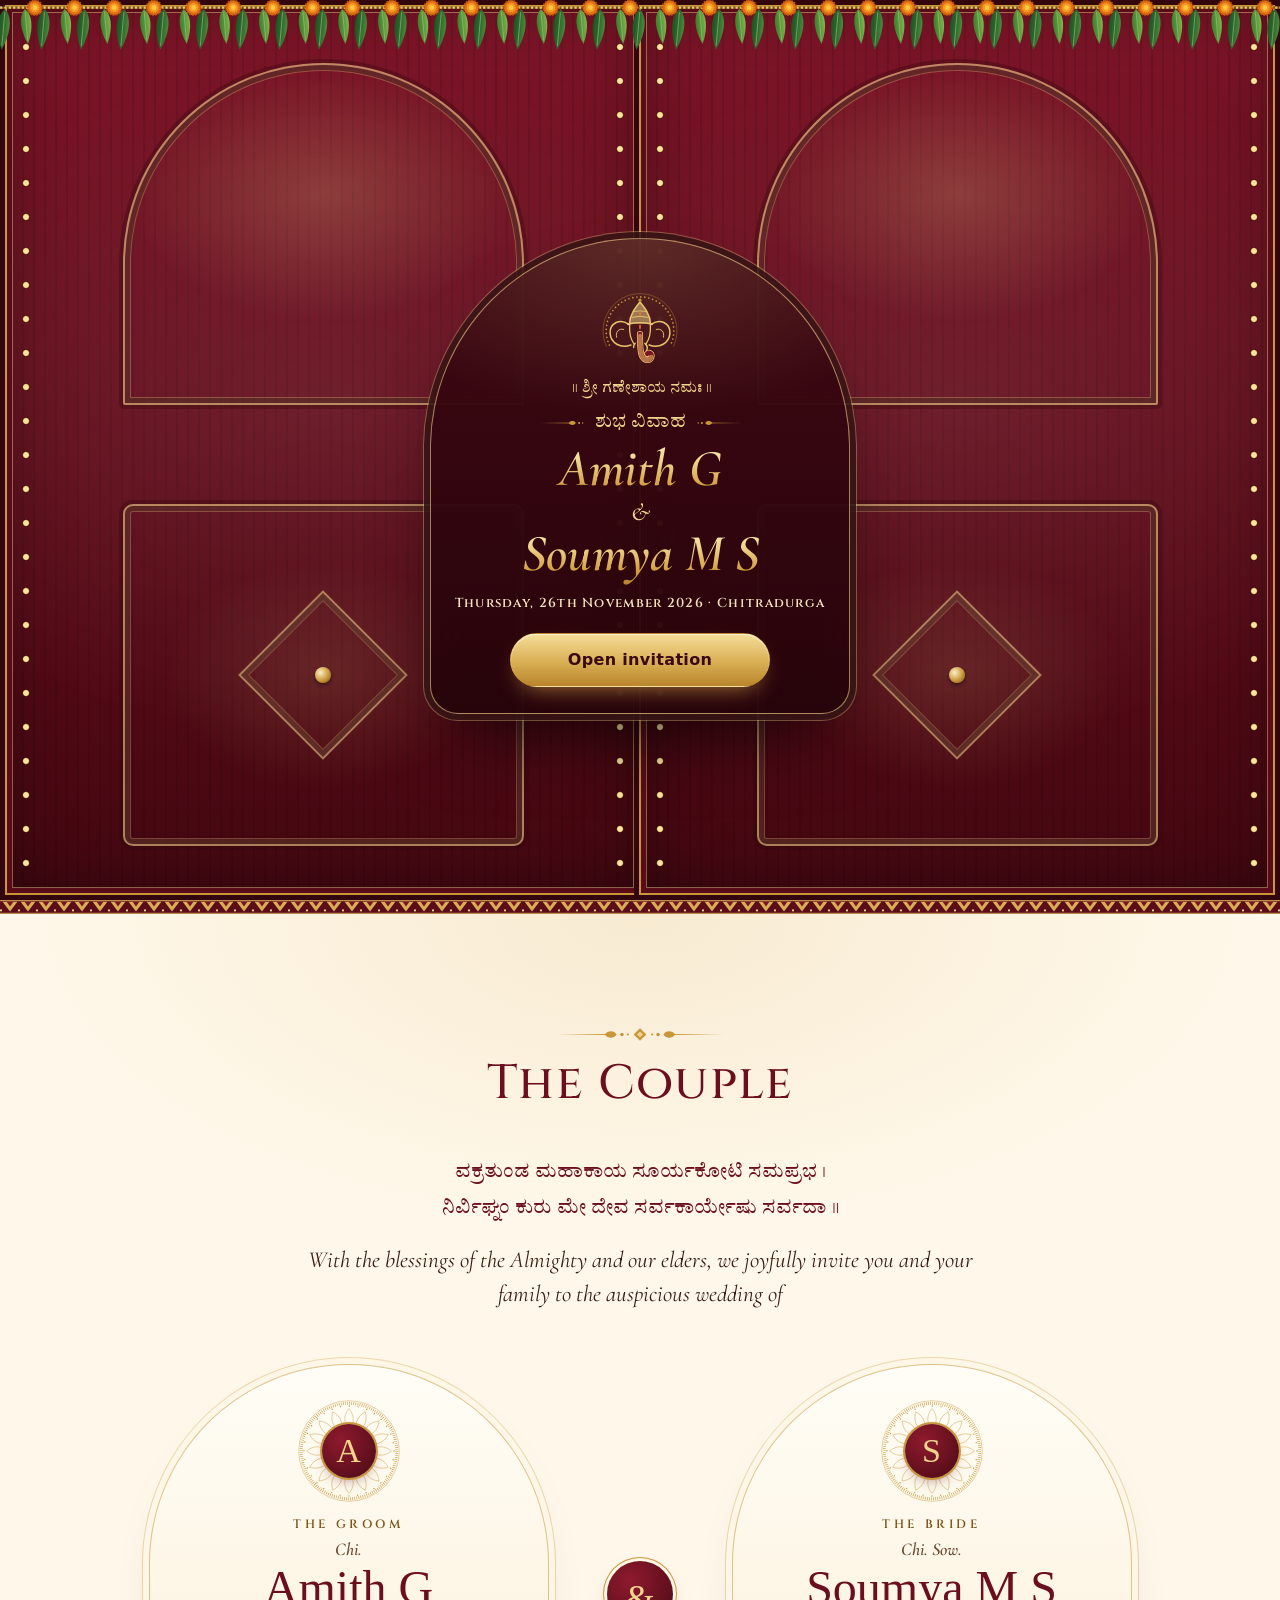
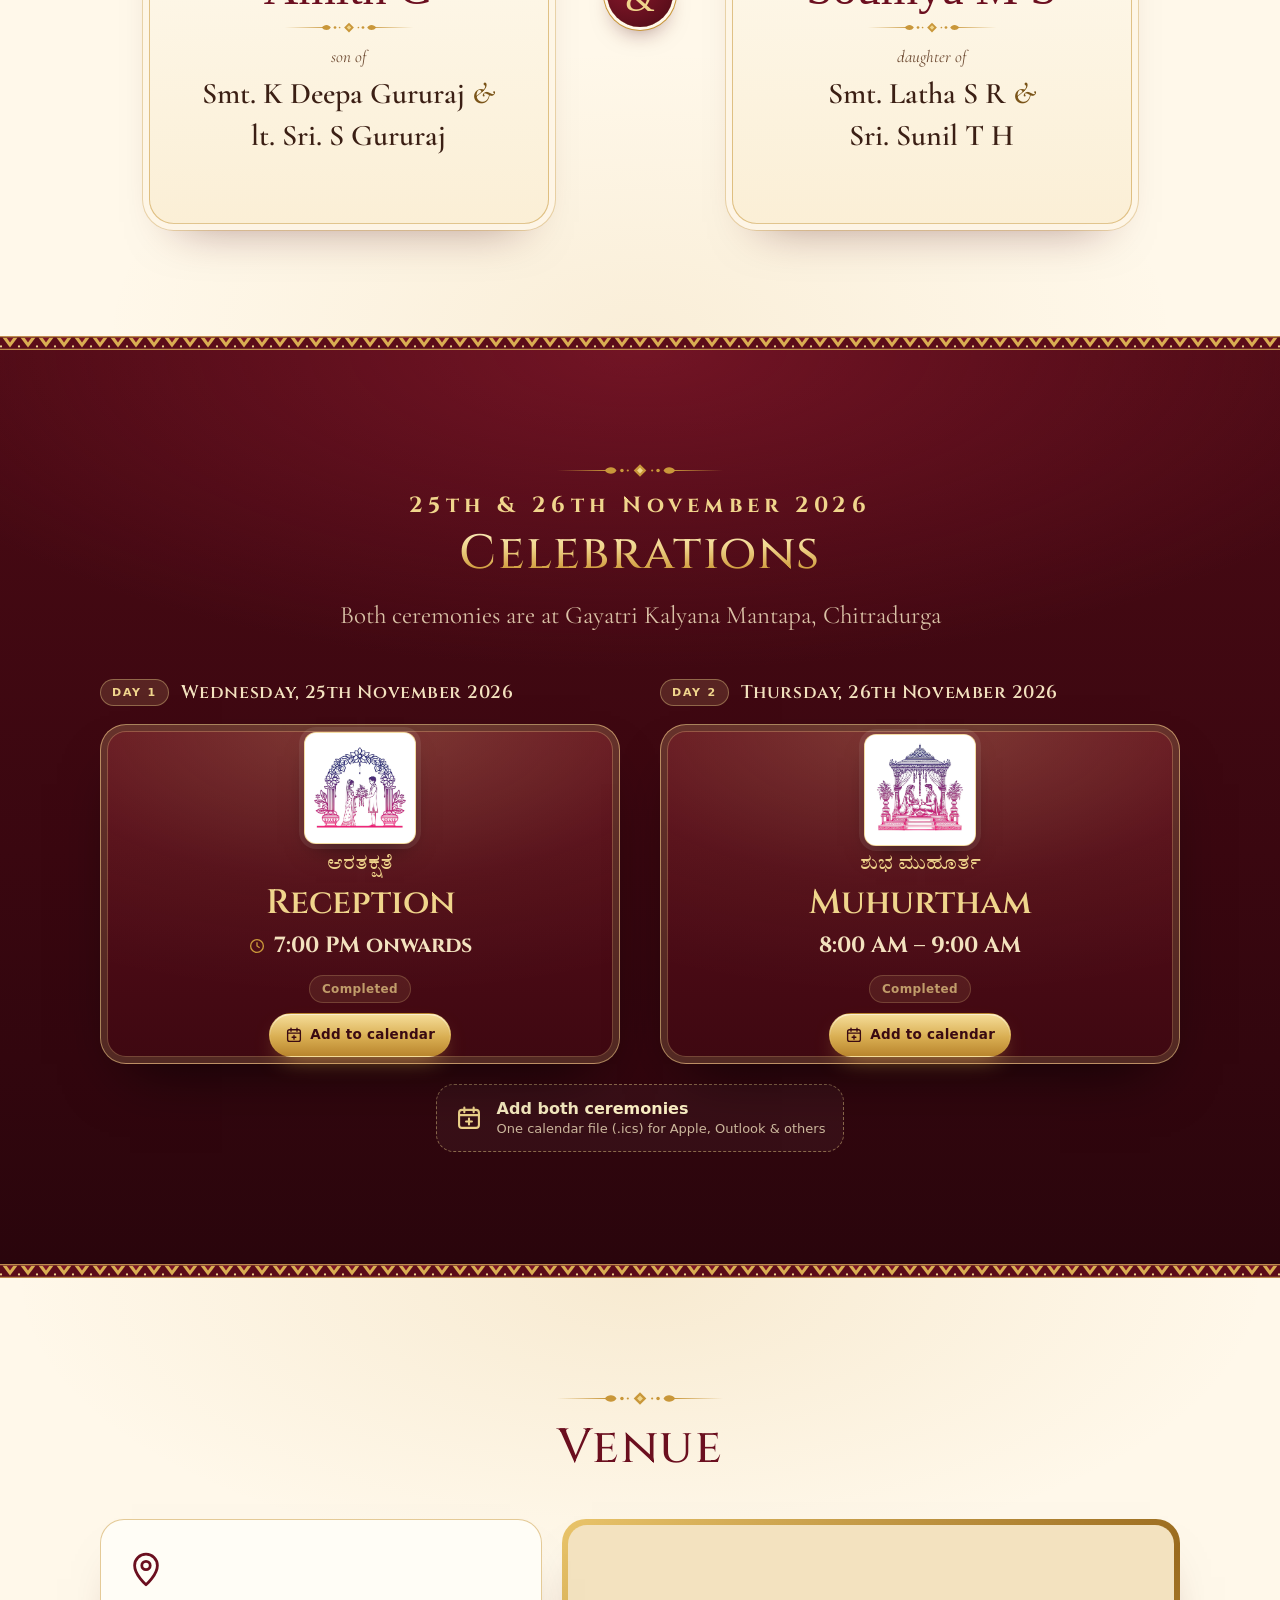
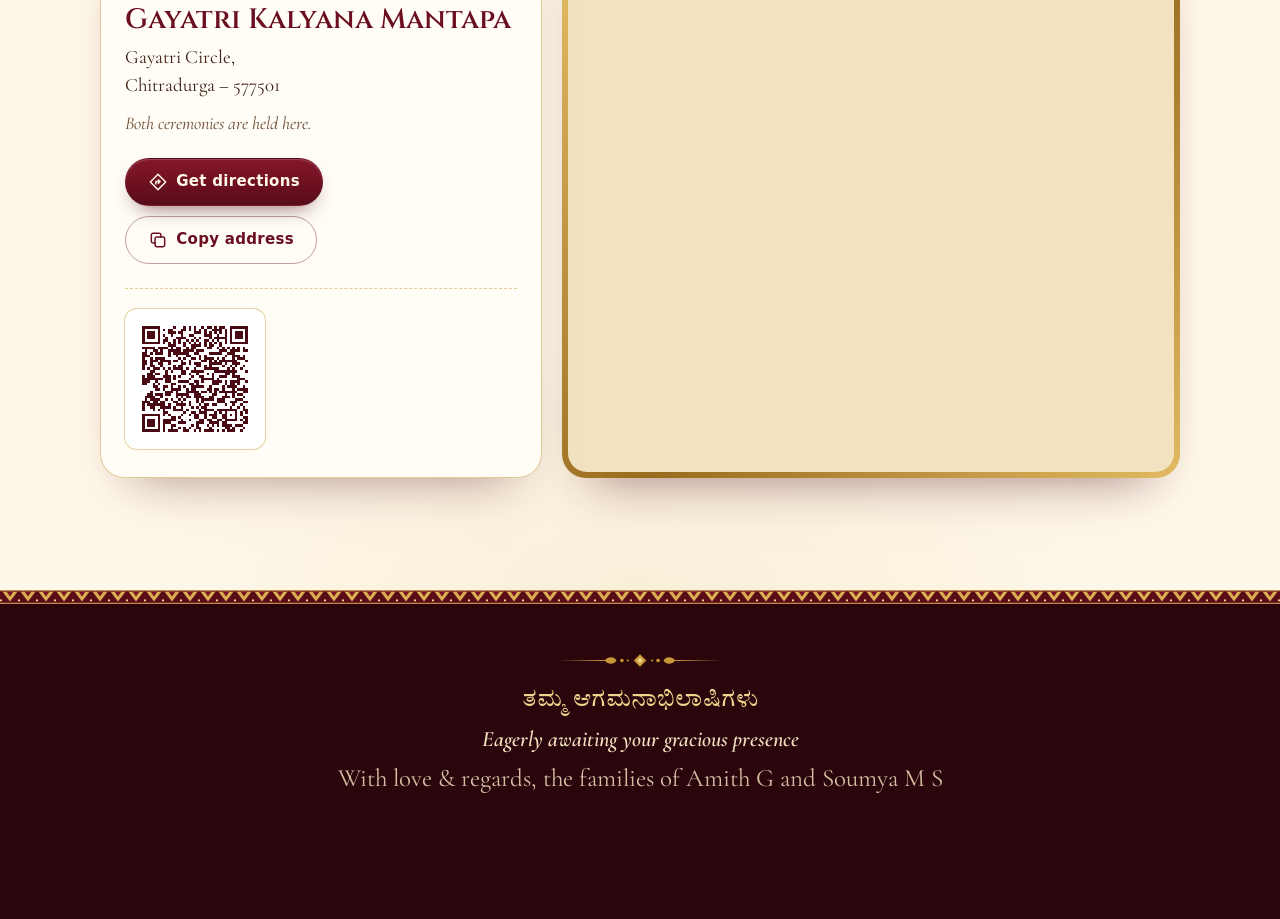
<file: index.html>
﻿<!DOCTYPE html>
<html lang="en">
<head>
<meta charset="utf-8">
<meta name="viewport" content="width=device-width, initial-scale=1, viewport-fit=cover">
<title>Amith G and Soumya M S · Wedding Invitation · 25th & 26th November 2026</title>
<meta name="description" content="With joy we invite you to the wedding of Amith G and Soumya M S. Muhurtham: Thursday, 26th November 2026, 8:00 AM – 9:00 AM at Gayatri Kalyana Mantapa, Chitradurga.">
<meta property="og:type" content="website">
<meta property="og:title" content="Amith G and Soumya M S Â· Wedding Invitation">
<meta property="og:description" content="Muhurtham: Thursday, 26th November 2026, 8:00 AM – 9:00 AM · Gayatri Kalyana Mantapa, Chitradurga">
<meta property="og:url" content="https://amith-weds-soumya.github.io/">
<meta name="theme-color" content="#4A0A14">
<link rel="icon" href="assets/favicon.svg" type="image/svg+xml">
<link rel="preconnect" href="https://fonts.googleapis.com">
<link rel="preconnect" href="https://fonts.gstatic.com" crossorigin>
<link rel="stylesheet" href="https://fonts.googleapis.com/css2?family=Cinzel:wght@500;700&amp;family=Cormorant+Garamond:ital,wght@0,500;0,600;0,700;1,500;1,600&amp;family=Noto+Serif+Kannada:wght@400;500;600&amp;family=Tiro+Kannada&amp;display=swap">
<link rel="stylesheet" href="assets/app.css">
<script>
(function (html) {
  html.classList.add('js');
  try {
    // The doors open once per visit and again on a reload. #section links and coming back to the page
    // (the back button, or returning from the card) go straight to the invitation.
    var perf = window.performance;
    var nav = perf && perf.getEntriesByType ? perf.getEntriesByType('navigation')[0] : null;
    var reload = nav ? nav.type === 'reload' : !!(perf && perf.navigation && perf.navigation.type === 1);
    if (document.wasDiscarded) reload = false; // a tab the browser unloaded to save memory
    if (!reload && (location.hash.length > 1 || sessionStorage.getItem('sws-opened'))) html.classList.add('opened');
  } catch (e) {}
  // If app.js never starts, fall back to the plain page: no doors, everything visible.
  setTimeout(function () { if (!window.SWS_READY) html.classList.remove('js'); }, 6000);
})(document.documentElement);
</script>
<script src="assets/app.js" defer></script>
</head>
<body>

<svg class="sprite" aria-hidden="true" focusable="false">
  <defs>
    <linearGradient id="g-gold" x1="0" y1="0" x2="0" y2="1">
      <stop offset="0" stop-color="#F7E2A0"/>
      <stop offset=".5" stop-color="#D4A246"/>
      <stop offset="1" stop-color="#9A6B1E"/>
    </linearGradient>
    <linearGradient id="g-leaf" x1="0" y1="0" x2="1" y2="0">
      <stop offset="0" stop-color="#1F5220"/>
      <stop offset=".55" stop-color="#2F6B2F"/>
      <stop offset="1" stop-color="#4E8A3A"/>
    </linearGradient>
    <linearGradient id="g-leaf2" x1="0" y1="0" x2="1" y2="0">
      <stop offset="0" stop-color="#3F7D2E"/>
      <stop offset=".55" stop-color="#5C9A3C"/>
      <stop offset="1" stop-color="#86B552"/>
    </linearGradient>
    <linearGradient id="g-fade" gradientUnits="userSpaceOnUse" x1="1" y1="0" x2="60" y2="0">
      <stop offset="0" stop-color="#C9973A" stop-opacity="0"/>
      <stop offset="1" stop-color="#C9973A"/>
    </linearGradient>
    <radialGradient id="g-flame" cx=".5" cy=".7" r=".6">
      <stop offset="0" stop-color="#FFE38A"/>
      <stop offset=".55" stop-color="#F7A21B"/>
      <stop offset="1" stop-color="#E0561B"/>
    </radialGradient>
    <linearGradient id="g-pot" x1="0" y1="0" x2="1" y2="0">
      <stop offset="0" stop-color="#9A6B1E"/>
      <stop offset=".35" stop-color="#F3D27A"/>
      <stop offset=".6" stop-color="#D4A246"/>
      <stop offset="1" stop-color="#8A5A12"/>
    </linearGradient>
    <radialGradient id="g-coconut" cx=".4" cy=".35" r=".7">
      <stop offset="0" stop-color="#C08A4E"/>
      <stop offset="1" stop-color="#6E4520"/>
    </radialGradient>

    <g id="leaf">
      <path d="M0 0C5.6 5 6.9 16.5 0 32C-6.9 16.5-5.6 5 0 0Z"/>
      <path d="M0 2.5V29" fill="none" stroke="#C9E3A4" stroke-width=".55" opacity=".6"/>
    </g>
    <g id="marigold">
      <circle r="5.8" fill="#E66F14"/>
      <circle r="5.8" fill="none" stroke="#B9500B" stroke-width="1.4" stroke-dasharray="1.3 .95"/>
      <circle r="4" fill="#F59A26"/>
      <circle r="4" fill="none" stroke="#D96F10" stroke-width="1.1" stroke-dasharray="1 .75"/>
      <circle r="1.9" fill="#FFC93F"/>
    </g>
    <g id="bell">
      <path d="M0 0V37" stroke="#A87822" stroke-width="1.4" stroke-dasharray="3 1.3"/>
      <circle cy="39.2" r="2.2" fill="none" stroke="#A87822" stroke-width="1.2"/>
      <path d="M0 41.5C-5.8 41.5-8.6 45.6-8.6 52.4V58.6L-11.8 62.6H11.8L8.6 58.6V52.4C8.6 45.6 5.8 41.5 0 41.5Z" fill="url(#g-gold)" stroke="#8A5A12" stroke-width=".8"/>
      <path d="M-8.6 54.6H8.6M-10.4 60.8H10.4" stroke="#8A5A12" stroke-width=".7"/>
      <circle cy="65.6" r="2.7" fill="url(#g-gold)" stroke="#8A5A12" stroke-width=".7"/>
    </g>

    <symbol id="flourish" viewBox="0 0 90 14">
      <path d="M1 7H60" stroke="url(#g-fade)" stroke-width="1.3"/>
      <path d="M58 7C62 1.8 69 1.8 72 7C69 12.2 62 12.2 58 7Z" fill="#C9973A"/>
      <circle cx="78.5" cy="7" r="2.1" fill="#C9973A"/>
      <circle cx="85.5" cy="7" r="1.3" fill="#C9973A"/>
    </symbol>
    <symbol id="orn" viewBox="0 0 200 20">
      <use href="#flourish" x="0" y="3" width="90" height="14"/>
      <use href="#flourish" x="0" y="3" width="90" height="14" transform="matrix(-1 0 0 1 200 0)"/>
      <path d="M100 2.5L107.5 10L100 17.5L92.5 10Z" fill="#C9973A"/>
      <path d="M100 6.5L103.5 10L100 13.5L96.5 10Z" fill="#F0D58C"/>
    </symbol>

    <symbol id="kalasha" viewBox="0 0 60 80">
      <path d="M24 35C24 38 22 39.5 19 41.5C11 46.5 9.5 58 15.5 66C19 70.5 41 70.5 44.5 66C50.5 58 49 46.5 41 41.5C38 39.5 36 38 36 35Z" fill="url(#g-pot)" stroke="#7A5418" stroke-width=".8"/>
      <path d="M12.6 53.5Q30 59 47.4 53.5" fill="none" stroke="#7A5418" stroke-width="1"/>
      <path d="M13.2 57.5Q30 63 46.8 57.5" fill="none" stroke="#9B1B30" stroke-width="1.6"/>
      <circle cx="30" cy="47" r="2" fill="#9B1B30"/>
      <path d="M18 69.5H42L44.5 74H15.5Z" fill="url(#g-pot)" stroke="#7A5418" stroke-width=".8"/>
      <path d="M21.5 31.5H38.5V35.5H21.5Z" fill="url(#g-pot)" stroke="#7A5418" stroke-width=".8"/>
      <use href="#leaf" fill="url(#g-leaf)" transform="translate(23 31) rotate(62) scale(.78)"/>
      <use href="#leaf" fill="url(#g-leaf2)" transform="translate(26 30) rotate(28) scale(.7)"/>
      <use href="#leaf" fill="url(#g-leaf2)" transform="translate(34 30) rotate(-28) scale(.7)"/>
      <use href="#leaf" fill="url(#g-leaf)" transform="translate(37 31) rotate(-62) scale(.78)"/>
      <ellipse cx="30" cy="20" rx="9.5" ry="12" fill="url(#g-coconut)"/>
      <path d="M30 8.5C27.8 12 27.8 15 30 17M26 11C24.5 14 24.6 17 26 19.5M34 11C35.5 14 35.4 17 34 19.5" fill="none" stroke="#4E2E12" stroke-width=".8" opacity=".6"/>
    </symbol>

    <!-- Mandala in currentColor, so it can be gold on maroon or deep gold on ivory -->
    <symbol id="mandala" viewBox="-120 -120 240 240">
      <g fill="none" stroke="currentColor" stroke-width="1">
        <circle r="116"/>
        <circle r="110" stroke-width="7" stroke-dasharray="1.4 3.4"/>
        <circle r="50"/>
        <circle r="16"/>
        <circle r="104" stroke-width="3.2" stroke-linecap="round" stroke-dasharray="0 20.42"/>
<!--@MANDALA-->
        <path d="M0-98C13-82 13-64 0-52C-13-64-13-82 0-98Z" transform="rotate(0)"/>
        <path d="M0-98C13-82 13-64 0-52C-13-64-13-82 0-98Z" transform="rotate(22.5)"/>
        <path d="M0-98C13-82 13-64 0-52C-13-64-13-82 0-98Z" transform="rotate(45)"/>
        <path d="M0-98C13-82 13-64 0-52C-13-64-13-82 0-98Z" transform="rotate(67.5)"/>
        <path d="M0-98C13-82 13-64 0-52C-13-64-13-82 0-98Z" transform="rotate(90)"/>
        <path d="M0-98C13-82 13-64 0-52C-13-64-13-82 0-98Z" transform="rotate(112.5)"/>
        <path d="M0-98C13-82 13-64 0-52C-13-64-13-82 0-98Z" transform="rotate(135)"/>
        <path d="M0-98C13-82 13-64 0-52C-13-64-13-82 0-98Z" transform="rotate(157.5)"/>
        <path d="M0-98C13-82 13-64 0-52C-13-64-13-82 0-98Z" transform="rotate(180)"/>
        <path d="M0-98C13-82 13-64 0-52C-13-64-13-82 0-98Z" transform="rotate(202.5)"/>
        <path d="M0-98C13-82 13-64 0-52C-13-64-13-82 0-98Z" transform="rotate(225)"/>
        <path d="M0-98C13-82 13-64 0-52C-13-64-13-82 0-98Z" transform="rotate(247.5)"/>
        <path d="M0-98C13-82 13-64 0-52C-13-64-13-82 0-98Z" transform="rotate(270)"/>
        <path d="M0-98C13-82 13-64 0-52C-13-64-13-82 0-98Z" transform="rotate(292.5)"/>
        <path d="M0-98C13-82 13-64 0-52C-13-64-13-82 0-98Z" transform="rotate(315)"/>
        <path d="M0-98C13-82 13-64 0-52C-13-64-13-82 0-98Z" transform="rotate(337.5)"/>
        <path d="M0-48C8-40 8-30 0-22C-8-30-8-40 0-48Z" transform="rotate(22.5)"/>
        <path d="M0-48C8-40 8-30 0-22C-8-30-8-40 0-48Z" transform="rotate(67.5)"/>
        <path d="M0-48C8-40 8-30 0-22C-8-30-8-40 0-48Z" transform="rotate(112.5)"/>
        <path d="M0-48C8-40 8-30 0-22C-8-30-8-40 0-48Z" transform="rotate(157.5)"/>
        <path d="M0-48C8-40 8-30 0-22C-8-30-8-40 0-48Z" transform="rotate(202.5)"/>
        <path d="M0-48C8-40 8-30 0-22C-8-30-8-40 0-48Z" transform="rotate(247.5)"/>
        <path d="M0-48C8-40 8-30 0-22C-8-30-8-40 0-48Z" transform="rotate(292.5)"/>
        <path d="M0-48C8-40 8-30 0-22C-8-30-8-40 0-48Z" transform="rotate(337.5)"/>
<!--/@MANDALA-->
      </g>
    </symbol>

    <!-- Ganesha line art. Colours come from --gn-* custom properties on the <svg> that uses it. -->
    <symbol id="ganesha" viewBox="0 0 120 120">
      <g fill="none" stroke-linecap="round" stroke-linejoin="round">
        <path d="M12.9 80A52 52 0 1 1 107.1 80" style="stroke: var(--gn-halo, #C9973A)" stroke-width="2.6" stroke-dasharray="0 6.2"/>
        <path d="M8.3 82A57 57 0 1 1 111.7 82" style="stroke: var(--gn-halo, #C9973A)" stroke-width=".8" opacity=".7"/>
        <g style="stroke: var(--gn-line, #A87822)" stroke-width="2.4">
          <path d="M44 47C44 34 52 24 60 14C68 24 76 34 76 47" style="fill: var(--gn-crown, #F6DE9A)" fill-opacity=".5"/>
          <path d="M41 48Q60 43.5 79 48"/>
          <path d="M47.5 37.5Q60 34 72.5 37.5" stroke-width="1.5"/>
          <path d="M51.5 28.5Q60 26 68.5 28.5" stroke-width="1.3"/>
          <path d="M44 49C30 38 13 46 14 62C15 77 30 86 46 80"/>
          <path d="M76 49C90 38 107 46 106 62C105 77 90 86 74 80"/>
          <path d="M35 56C27 54 22 60 24 68" stroke-width="1.5"/>
          <path d="M85 56C93 54 98 60 96 68" stroke-width="1.5"/>
          <path d="M44 49C43.5 61 45.5 71 50.5 78" stroke-width="2"/>
          <path d="M76 49C76.5 61 74.5 71 69.5 78" stroke-width="2"/>
          <path d="M52.5 77.5C50 80 49.5 82 50.3 84" stroke-width="2.2"/>
          <path d="M67.5 77.5C71.5 81 72 86 69.5 90" stroke-width="2.2"/>
        </g>
        <path d="M60 63C60 77 59.5 88 63 96.5C66.5 104.5 75.5 105 77.5 98.5C79 93.5 74.5 90.5 71 93.5" style="stroke: var(--gn-line, #A87822)" stroke-width="9.4"/>
        <path d="M60 63C60 77 59.5 88 63 96.5C66.5 104.5 75.5 105 77.5 98.5C79 93.5 74.5 90.5 71 93.5" style="stroke: var(--gn-trunk, #E2B65A)" stroke-width="7"/>
        <path d="M60 66C60 77 59.5 88 63 96.5C66.5 104.5 75.5 105 77.5 98.5" style="stroke: var(--gn-line, #A87822)" stroke-width="7" stroke-dasharray=".9 3.6" opacity=".55"/>
      </g>
      <path d="M60 47.5C61.8 50.5 61.8 53.5 60 56.5C58.2 53.5 58.2 50.5 60 47.5Z" style="fill: var(--gn-tilak, #9B1B30)"/>
      <circle cx="60" cy="11" r="2.4" style="fill: var(--gn-halo, #C9973A)"/>
      <circle cx="60" cy="32" r="2" style="fill: var(--gn-tilak, #9B1B30)"/>
    </symbol>

    <!-- Interface icons: 24 x 24, stroked with currentColor by CSS -->
    <symbol id="i-home" viewBox="0 0 24 24"><path d="M3.5 10.5L12 3.5L20.5 10.5"/><path d="M5.5 9V20H18.5V9"/><path d="M10 20V14.5H14V20"/></symbol>
    <symbol id="i-couple" viewBox="0 0 24 24"><circle cx="9" cy="8" r="3.2"/><path d="M3 19.5C3 16.1 5.7 13.7 9 13.7S15 16.1 15 19.5"/><path d="M15.5 4.9A3.2 3.2 0 0 1 15.5 11.1"/><path d="M17.6 13.9C19.7 14.5 21 16.5 21 19.5"/></symbol>
    <symbol id="i-events" viewBox="0 0 24 24"><rect x="3.5" y="5" width="17" height="15.5" rx="2.5"/><path d="M3.5 9.5H20.5M8 3V7M16 3V7"/><path d="M8 13.5H8.01M12 13.5H12.01M16 13.5H16.01M8 17H8.01M12 17H12.01" stroke-width="2.6"/></symbol>
    <symbol id="i-venue" viewBox="0 0 24 24"><path d="M12 21S5.5 15.4 5.5 10A6.5 6.5 0 0 1 18.5 10C18.5 15.4 12 21 12 21Z"/><circle cx="12" cy="10" r="2.4"/></symbol>
    <symbol id="i-music" viewBox="0 0 24 24"><path fill="currentColor" stroke="none" d="M9 18.5a3 3 0 1 1-2-2.83V5.2l11-2.2v12.5a3 3 0 1 1-2-2.83V7.06L9 8.46z"/></symbol>
    <symbol id="i-clock" viewBox="0 0 24 24"><circle cx="12" cy="12" r="8.5"/><path d="M12 7.5V12L15 14"/></symbol>
    <symbol id="i-cal-plus" viewBox="0 0 24 24"><rect x="3.5" y="5" width="17" height="15.5" rx="2.5"/><path d="M3.5 9.5H20.5M8 3V7M16 3V7M12 12.5V17.5M9.5 15H14.5"/></symbol>
    <symbol id="i-directions" viewBox="0 0 24 24"><path d="M12 2.8L21.2 12L12 21.2L2.8 12Z"/><path d="M9.5 14.5V11.5H14.5M12.5 9.5L14.5 11.5L12.5 13.5"/></symbol>
    <symbol id="i-copy" viewBox="0 0 24 24"><rect x="8.5" y="8.5" width="11.5" height="11.5" rx="2"/><path d="M15.5 8.5V6A2 2 0 0 0 13.5 4H6A2 2 0 0 0 4 6V13.5A2 2 0 0 0 6 15.5H8.5"/></symbol>
    <symbol id="i-chat" viewBox="0 0 24 24"><path d="M4.2 19.8L5.4 15.9A8.2 8.2 0 1 1 8.4 18.7Z"/><path fill="currentColor" stroke="none" d="M9.2 8.6C9.5 8 9.9 8 10.2 8H10.6C10.8 8 11 8.1 11.1 8.4L11.7 9.9C11.8 10.1 11.8 10.4 11.6 10.6L11.2 11.1C11.7 12.1 12.5 12.9 13.5 13.4L14 13C14.2 12.8 14.4 12.8 14.6 12.9L16.1 13.5C16.4 13.6 16.5 13.8 16.5 14V14.4C16.5 14.8 16.4 15.2 15.8 15.5C15.2 15.8 14.1 15.8 12.6 15A8.4 8.4 0 0 1 9.5 11.9C8.8 10.5 8.8 9.4 9.2 8.6Z"/></symbol>
    <symbol id="i-download" viewBox="0 0 24 24"><path d="M12 3.5V14.5M7.5 10.5L12 15L16.5 10.5"/><path d="M4.5 16.5V19A1.5 1.5 0 0 0 6 20.5H18A1.5 1.5 0 0 0 19.5 19V16.5"/></symbol>
    <symbol id="i-card" viewBox="0 0 24 24"><rect x="5" y="2.8" width="14" height="18.4" rx="2"/><path d="M9 7.5H15M8 11H16M9.5 14.5H14.5"/></symbol>
    <symbol id="i-external" viewBox="0 0 24 24"><path d="M14 4.5H19.5V10M19.5 4.5L11 13"/><path d="M18 14V18.5A1.5 1.5 0 0 1 16.5 20H5.5A1.5 1.5 0 0 1 4 18.5V7.5A1.5 1.5 0 0 1 5.5 6H10"/></symbol>
    <symbol id="i-file" viewBox="0 0 24 24"><path d="M14 3.5H7A1.5 1.5 0 0 0 5.5 5V19A1.5 1.5 0 0 0 7 20.5H17A1.5 1.5 0 0 0 18.5 19V8Z"/><path d="M14 3.5V8H18.5"/></symbol>
    <symbol id="i-chevron" viewBox="0 0 24 24"><path d="M6 9.5L12 15.5L18 9.5"/></symbol>
    <symbol id="sparkle" viewBox="-10 -10 20 20"><path fill="currentColor" d="M0-10C1-2 2-1 10 0C2 1 1 2 0 10C-1 2-2 1-10 0C-2-1-1-2 0-10Z"/></symbol>
  </defs>
</svg>

<!-- Tap-to-open temple doors. Hidden without JavaScript, after the first visit in a tab, or with a #section link. -->
<div class="intro" id="intro" role="dialog" aria-modal="true" aria-labelledby="intro-title" aria-describedby="intro-date">
  <div class="intro-light" aria-hidden="true"></div>
  <div class="door door-l" aria-hidden="true"><span class="door-arch"></span><span class="door-panel"></span></div>
  <div class="door door-r" aria-hidden="true"><span class="door-arch"></span><span class="door-panel"></span></div>
  <svg class="thorana intro-thorana" viewBox="0 0 1000 44" preserveAspectRatio="xMidYMin slice" aria-hidden="true" focusable="false">
<!--@INTRO-THORANA-->
    <path d="M0 6H1000" stroke="#7A5418" stroke-width="1.8"/>
    <path d="M0 6H1000" stroke="#E8C778" stroke-width="1.8" stroke-dasharray="1.8 1.6"/>
    <g transform="translate(4 7) rotate(5) scale(1)"><g class="sway" style="--d:-0.00s"><use href="#leaf" fill="url(#g-leaf)"/></g></g>
    <g transform="translate(19.5 7) rotate(-5) scale(0.86)"><g class="sway" style="--d:-0.83s"><use href="#leaf" fill="url(#g-leaf2)"/></g></g>
    <g transform="translate(35 7) rotate(5) scale(1)"><g class="sway" style="--d:-1.66s"><use href="#leaf" fill="url(#g-leaf)"/></g></g>
    <g transform="translate(50.5 7) rotate(-5) scale(0.86)"><g class="sway" style="--d:-2.49s"><use href="#leaf" fill="url(#g-leaf2)"/></g></g>
    <g transform="translate(66 7) rotate(5) scale(1)"><g class="sway" style="--d:-3.32s"><use href="#leaf" fill="url(#g-leaf)"/></g></g>
    <g transform="translate(81.5 7) rotate(-5) scale(0.86)"><g class="sway" style="--d:-0.55s"><use href="#leaf" fill="url(#g-leaf2)"/></g></g>
    <g transform="translate(97 7) rotate(5) scale(1)"><g class="sway" style="--d:-1.38s"><use href="#leaf" fill="url(#g-leaf)"/></g></g>
    <g transform="translate(112.5 7) rotate(-5) scale(0.86)"><g class="sway" style="--d:-2.21s"><use href="#leaf" fill="url(#g-leaf2)"/></g></g>
    <g transform="translate(128 7) rotate(5) scale(1)"><g class="sway" style="--d:-3.04s"><use href="#leaf" fill="url(#g-leaf)"/></g></g>
    <g transform="translate(143.5 7) rotate(-5) scale(0.86)"><g class="sway" style="--d:-0.27s"><use href="#leaf" fill="url(#g-leaf2)"/></g></g>
    <g transform="translate(159 7) rotate(5) scale(1)"><g class="sway" style="--d:-1.10s"><use href="#leaf" fill="url(#g-leaf)"/></g></g>
    <g transform="translate(174.5 7) rotate(-5) scale(0.86)"><g class="sway" style="--d:-1.93s"><use href="#leaf" fill="url(#g-leaf2)"/></g></g>
    <g transform="translate(190 7) rotate(5) scale(1)"><g class="sway" style="--d:-2.76s"><use href="#leaf" fill="url(#g-leaf)"/></g></g>
    <g transform="translate(205.5 7) rotate(-5) scale(0.86)"><g class="sway" style="--d:-3.59s"><use href="#leaf" fill="url(#g-leaf2)"/></g></g>
    <g transform="translate(221 7) rotate(5) scale(1)"><g class="sway" style="--d:-0.82s"><use href="#leaf" fill="url(#g-leaf)"/></g></g>
    <g transform="translate(236.5 7) rotate(-5) scale(0.86)"><g class="sway" style="--d:-1.65s"><use href="#leaf" fill="url(#g-leaf2)"/></g></g>
    <g transform="translate(252 7) rotate(5) scale(1)"><g class="sway" style="--d:-2.48s"><use href="#leaf" fill="url(#g-leaf)"/></g></g>
    <g transform="translate(267.5 7) rotate(-5) scale(0.86)"><g class="sway" style="--d:-3.31s"><use href="#leaf" fill="url(#g-leaf2)"/></g></g>
    <g transform="translate(283 7) rotate(5) scale(1)"><g class="sway" style="--d:-0.54s"><use href="#leaf" fill="url(#g-leaf)"/></g></g>
    <g transform="translate(298.5 7) rotate(-5) scale(0.86)"><g class="sway" style="--d:-1.37s"><use href="#leaf" fill="url(#g-leaf2)"/></g></g>
    <g transform="translate(314 7) rotate(5) scale(1)"><g class="sway" style="--d:-2.20s"><use href="#leaf" fill="url(#g-leaf)"/></g></g>
    <g transform="translate(329.5 7) rotate(-5) scale(0.86)"><g class="sway" style="--d:-3.03s"><use href="#leaf" fill="url(#g-leaf2)"/></g></g>
    <g transform="translate(345 7) rotate(5) scale(1)"><g class="sway" style="--d:-0.26s"><use href="#leaf" fill="url(#g-leaf)"/></g></g>
    <g transform="translate(360.5 7) rotate(-5) scale(0.86)"><g class="sway" style="--d:-1.09s"><use href="#leaf" fill="url(#g-leaf2)"/></g></g>
    <g transform="translate(376 7) rotate(5) scale(1)"><g class="sway" style="--d:-1.92s"><use href="#leaf" fill="url(#g-leaf)"/></g></g>
    <g transform="translate(391.5 7) rotate(-5) scale(0.86)"><g class="sway" style="--d:-2.75s"><use href="#leaf" fill="url(#g-leaf2)"/></g></g>
    <g transform="translate(407 7) rotate(5) scale(1)"><g class="sway" style="--d:-3.58s"><use href="#leaf" fill="url(#g-leaf)"/></g></g>
    <g transform="translate(422.5 7) rotate(-5) scale(0.86)"><g class="sway" style="--d:-0.81s"><use href="#leaf" fill="url(#g-leaf2)"/></g></g>
    <g transform="translate(438 7) rotate(5) scale(1)"><g class="sway" style="--d:-1.64s"><use href="#leaf" fill="url(#g-leaf)"/></g></g>
    <g transform="translate(453.5 7) rotate(-5) scale(0.86)"><g class="sway" style="--d:-2.47s"><use href="#leaf" fill="url(#g-leaf2)"/></g></g>
    <g transform="translate(469 7) rotate(5) scale(1)"><g class="sway" style="--d:-3.30s"><use href="#leaf" fill="url(#g-leaf)"/></g></g>
    <g transform="translate(484.5 7) rotate(-5) scale(0.86)"><g class="sway" style="--d:-0.53s"><use href="#leaf" fill="url(#g-leaf2)"/></g></g>
    <g transform="translate(500 7) rotate(5) scale(1)"><g class="sway" style="--d:-1.36s"><use href="#leaf" fill="url(#g-leaf)"/></g></g>
    <g transform="translate(515.5 7) rotate(-5) scale(0.86)"><g class="sway" style="--d:-2.19s"><use href="#leaf" fill="url(#g-leaf2)"/></g></g>
    <g transform="translate(531 7) rotate(5) scale(1)"><g class="sway" style="--d:-3.02s"><use href="#leaf" fill="url(#g-leaf)"/></g></g>
    <g transform="translate(546.5 7) rotate(-5) scale(0.86)"><g class="sway" style="--d:-0.25s"><use href="#leaf" fill="url(#g-leaf2)"/></g></g>
    <g transform="translate(562 7) rotate(5) scale(1)"><g class="sway" style="--d:-1.08s"><use href="#leaf" fill="url(#g-leaf)"/></g></g>
    <g transform="translate(577.5 7) rotate(-5) scale(0.86)"><g class="sway" style="--d:-1.91s"><use href="#leaf" fill="url(#g-leaf2)"/></g></g>
    <g transform="translate(593 7) rotate(5) scale(1)"><g class="sway" style="--d:-2.74s"><use href="#leaf" fill="url(#g-leaf)"/></g></g>
    <g transform="translate(608.5 7) rotate(-5) scale(0.86)"><g class="sway" style="--d:-3.57s"><use href="#leaf" fill="url(#g-leaf2)"/></g></g>
    <g transform="translate(624 7) rotate(5) scale(1)"><g class="sway" style="--d:-0.80s"><use href="#leaf" fill="url(#g-leaf)"/></g></g>
    <g transform="translate(639.5 7) rotate(-5) scale(0.86)"><g class="sway" style="--d:-1.63s"><use href="#leaf" fill="url(#g-leaf2)"/></g></g>
    <g transform="translate(655 7) rotate(5) scale(1)"><g class="sway" style="--d:-2.46s"><use href="#leaf" fill="url(#g-leaf)"/></g></g>
    <g transform="translate(670.5 7) rotate(-5) scale(0.86)"><g class="sway" style="--d:-3.29s"><use href="#leaf" fill="url(#g-leaf2)"/></g></g>
    <g transform="translate(686 7) rotate(5) scale(1)"><g class="sway" style="--d:-0.52s"><use href="#leaf" fill="url(#g-leaf)"/></g></g>
    <g transform="translate(701.5 7) rotate(-5) scale(0.86)"><g class="sway" style="--d:-1.35s"><use href="#leaf" fill="url(#g-leaf2)"/></g></g>
    <g transform="translate(717 7) rotate(5) scale(1)"><g class="sway" style="--d:-2.18s"><use href="#leaf" fill="url(#g-leaf)"/></g></g>
    <g transform="translate(732.5 7) rotate(-5) scale(0.86)"><g class="sway" style="--d:-3.01s"><use href="#leaf" fill="url(#g-leaf2)"/></g></g>
    <g transform="translate(748 7) rotate(5) scale(1)"><g class="sway" style="--d:-0.24s"><use href="#leaf" fill="url(#g-leaf)"/></g></g>
    <g transform="translate(763.5 7) rotate(-5) scale(0.86)"><g class="sway" style="--d:-1.07s"><use href="#leaf" fill="url(#g-leaf2)"/></g></g>
    <g transform="translate(779 7) rotate(5) scale(1)"><g class="sway" style="--d:-1.90s"><use href="#leaf" fill="url(#g-leaf)"/></g></g>
    <g transform="translate(794.5 7) rotate(-5) scale(0.86)"><g class="sway" style="--d:-2.73s"><use href="#leaf" fill="url(#g-leaf2)"/></g></g>
    <g transform="translate(810 7) rotate(5) scale(1)"><g class="sway" style="--d:-3.56s"><use href="#leaf" fill="url(#g-leaf)"/></g></g>
    <g transform="translate(825.5 7) rotate(-5) scale(0.86)"><g class="sway" style="--d:-0.79s"><use href="#leaf" fill="url(#g-leaf2)"/></g></g>
    <g transform="translate(841 7) rotate(5) scale(1)"><g class="sway" style="--d:-1.62s"><use href="#leaf" fill="url(#g-leaf)"/></g></g>
    <g transform="translate(856.5 7) rotate(-5) scale(0.86)"><g class="sway" style="--d:-2.45s"><use href="#leaf" fill="url(#g-leaf2)"/></g></g>
    <g transform="translate(872 7) rotate(5) scale(1)"><g class="sway" style="--d:-3.28s"><use href="#leaf" fill="url(#g-leaf)"/></g></g>
    <g transform="translate(887.5 7) rotate(-5) scale(0.86)"><g class="sway" style="--d:-0.51s"><use href="#leaf" fill="url(#g-leaf2)"/></g></g>
    <g transform="translate(903 7) rotate(5) scale(1)"><g class="sway" style="--d:-1.34s"><use href="#leaf" fill="url(#g-leaf)"/></g></g>
    <g transform="translate(918.5 7) rotate(-5) scale(0.86)"><g class="sway" style="--d:-2.17s"><use href="#leaf" fill="url(#g-leaf2)"/></g></g>
    <g transform="translate(934 7) rotate(5) scale(1)"><g class="sway" style="--d:-3.00s"><use href="#leaf" fill="url(#g-leaf)"/></g></g>
    <g transform="translate(949.5 7) rotate(-5) scale(0.86)"><g class="sway" style="--d:-0.23s"><use href="#leaf" fill="url(#g-leaf2)"/></g></g>
    <g transform="translate(965 7) rotate(5) scale(1)"><g class="sway" style="--d:-1.06s"><use href="#leaf" fill="url(#g-leaf)"/></g></g>
    <g transform="translate(980.5 7) rotate(-5) scale(0.86)"><g class="sway" style="--d:-1.89s"><use href="#leaf" fill="url(#g-leaf2)"/></g></g>
    <g transform="translate(996 7) rotate(5) scale(1)"><g class="sway" style="--d:-2.72s"><use href="#leaf" fill="url(#g-leaf)"/></g></g>
    <use href="#marigold" x="27.25" y="6"/>
    <use href="#marigold" x="58.25" y="6"/>
    <use href="#marigold" x="89.25" y="6"/>
    <use href="#marigold" x="120.25" y="6"/>
    <use href="#marigold" x="151.25" y="6"/>
    <use href="#marigold" x="182.25" y="6"/>
    <use href="#marigold" x="213.25" y="6"/>
    <use href="#marigold" x="244.25" y="6"/>
    <use href="#marigold" x="275.25" y="6"/>
    <use href="#marigold" x="306.25" y="6"/>
    <use href="#marigold" x="337.25" y="6"/>
    <use href="#marigold" x="368.25" y="6"/>
    <use href="#marigold" x="399.25" y="6"/>
    <use href="#marigold" x="430.25" y="6"/>
    <use href="#marigold" x="461.25" y="6"/>
    <use href="#marigold" x="492.25" y="6"/>
    <use href="#marigold" x="523.25" y="6"/>
    <use href="#marigold" x="554.25" y="6"/>
    <use href="#marigold" x="585.25" y="6"/>
    <use href="#marigold" x="616.25" y="6"/>
    <use href="#marigold" x="647.25" y="6"/>
    <use href="#marigold" x="678.25" y="6"/>
    <use href="#marigold" x="709.25" y="6"/>
    <use href="#marigold" x="740.25" y="6"/>
    <use href="#marigold" x="771.25" y="6"/>
    <use href="#marigold" x="802.25" y="6"/>
    <use href="#marigold" x="833.25" y="6"/>
    <use href="#marigold" x="864.25" y="6"/>
    <use href="#marigold" x="895.25" y="6"/>
    <use href="#marigold" x="926.25" y="6"/>
    <use href="#marigold" x="957.25" y="6"/>
    <use href="#marigold" x="988.25" y="6"/>
<!--/@INTRO-THORANA-->
  </svg>
  <div class="intro-card">
    <svg class="intro-ganesha gold-ganesha" viewBox="0 0 120 120" role="img" aria-label="Lord Ganesha"><use href="#ganesha"/></svg>
    <p class="intro-invoke kn" lang="kn">॥ ಶ್ರೀ ಗಣೇಶಾಯ ನಮಃ ॥</p>
    <p class="intro-kicker"><svg aria-hidden="true" focusable="false"><use href="#flourish"/></svg><span class="kn" lang="kn">ಶುಭ ವಿವಾಹ</span><svg class="flip" aria-hidden="true" focusable="false"><use href="#flourish"/></svg></p>
    <h2 class="intro-names" id="intro-title"><span class="gold-text">Amith G</span> <span class="amp">&amp;</span> <span class="gold-text">Soumya M S</span></h2>
    <p class="intro-date" id="intro-date"><span class="nw">Thursday, 26th November 2026</span> <span class="intro-sep" aria-hidden="true">·</span> <span class="intro-city">Chitradurga</span></p>
    <div class="intro-actions">
      <button class="btn btn-gold btn-lg" type="button" data-open>Open invitation</button>
    </div>
  </div>
</div>

<div class="app" id="app">
<main id="main">

  <section class="hero" id="home" aria-labelledby="hero-title">
    <svg class="hero-mandala" aria-hidden="true" focusable="false"><use href="#mandala"/></svg>
    <div class="petals" aria-hidden="true"></div>
    <svg class="hero-bell hero-bell-l" viewBox="-14 0 28 70" aria-hidden="true" focusable="false"><g class="bell"><use href="#bell"/></g></svg>
    <svg class="hero-bell hero-bell-r" viewBox="-14 0 28 70" aria-hidden="true" focusable="false"><g class="bell bell-r"><use href="#bell"/></g></svg>
    <svg class="thorana hero-thorana" viewBox="0 0 1000 44" preserveAspectRatio="xMidYMin slice" aria-hidden="true" focusable="false">
<!--@HERO-THORANA-->
      <path d="M0 6H1000" stroke="#7A5418" stroke-width="1.8"/>
      <path d="M0 6H1000" stroke="#E8C778" stroke-width="1.8" stroke-dasharray="1.8 1.6"/>
      <g transform="translate(4 7) rotate(5) scale(1)"><g class="sway" style="--d:-0.00s"><use href="#leaf" fill="url(#g-leaf)"/></g></g>
      <g transform="translate(19.5 7) rotate(-5) scale(0.86)"><g class="sway" style="--d:-0.83s"><use href="#leaf" fill="url(#g-leaf2)"/></g></g>
      <g transform="translate(35 7) rotate(5) scale(1)"><g class="sway" style="--d:-1.66s"><use href="#leaf" fill="url(#g-leaf)"/></g></g>
      <g transform="translate(50.5 7) rotate(-5) scale(0.86)"><g class="sway" style="--d:-2.49s"><use href="#leaf" fill="url(#g-leaf2)"/></g></g>
      <g transform="translate(66 7) rotate(5) scale(1)"><g class="sway" style="--d:-3.32s"><use href="#leaf" fill="url(#g-leaf)"/></g></g>
      <g transform="translate(81.5 7) rotate(-5) scale(0.86)"><g class="sway" style="--d:-0.55s"><use href="#leaf" fill="url(#g-leaf2)"/></g></g>
      <g transform="translate(97 7) rotate(5) scale(1)"><g class="sway" style="--d:-1.38s"><use href="#leaf" fill="url(#g-leaf)"/></g></g>
      <g transform="translate(112.5 7) rotate(-5) scale(0.86)"><g class="sway" style="--d:-2.21s"><use href="#leaf" fill="url(#g-leaf2)"/></g></g>
      <g transform="translate(128 7) rotate(5) scale(1)"><g class="sway" style="--d:-3.04s"><use href="#leaf" fill="url(#g-leaf)"/></g></g>
      <g transform="translate(143.5 7) rotate(-5) scale(0.86)"><g class="sway" style="--d:-0.27s"><use href="#leaf" fill="url(#g-leaf2)"/></g></g>
      <g transform="translate(159 7) rotate(5) scale(1)"><g class="sway" style="--d:-1.10s"><use href="#leaf" fill="url(#g-leaf)"/></g></g>
      <g transform="translate(174.5 7) rotate(-5) scale(0.86)"><g class="sway" style="--d:-1.93s"><use href="#leaf" fill="url(#g-leaf2)"/></g></g>
      <g transform="translate(190 7) rotate(5) scale(1)"><g class="sway" style="--d:-2.76s"><use href="#leaf" fill="url(#g-leaf)"/></g></g>
      <g transform="translate(205.5 7) rotate(-5) scale(0.86)"><g class="sway" style="--d:-3.59s"><use href="#leaf" fill="url(#g-leaf2)"/></g></g>
      <g transform="translate(221 7) rotate(5) scale(1)"><g class="sway" style="--d:-0.82s"><use href="#leaf" fill="url(#g-leaf)"/></g></g>
      <g transform="translate(236.5 7) rotate(-5) scale(0.86)"><g class="sway" style="--d:-1.65s"><use href="#leaf" fill="url(#g-leaf2)"/></g></g>
      <g transform="translate(252 7) rotate(5) scale(1)"><g class="sway" style="--d:-2.48s"><use href="#leaf" fill="url(#g-leaf)"/></g></g>
      <g transform="translate(267.5 7) rotate(-5) scale(0.86)"><g class="sway" style="--d:-3.31s"><use href="#leaf" fill="url(#g-leaf2)"/></g></g>
      <g transform="translate(283 7) rotate(5) scale(1)"><g class="sway" style="--d:-0.54s"><use href="#leaf" fill="url(#g-leaf)"/></g></g>
      <g transform="translate(298.5 7) rotate(-5) scale(0.86)"><g class="sway" style="--d:-1.37s"><use href="#leaf" fill="url(#g-leaf2)"/></g></g>
      <g transform="translate(314 7) rotate(5) scale(1)"><g class="sway" style="--d:-2.20s"><use href="#leaf" fill="url(#g-leaf)"/></g></g>
      <g transform="translate(329.5 7) rotate(-5) scale(0.86)"><g class="sway" style="--d:-3.03s"><use href="#leaf" fill="url(#g-leaf2)"/></g></g>
      <g transform="translate(345 7) rotate(5) scale(1)"><g class="sway" style="--d:-0.26s"><use href="#leaf" fill="url(#g-leaf)"/></g></g>
      <g transform="translate(360.5 7) rotate(-5) scale(0.86)"><g class="sway" style="--d:-1.09s"><use href="#leaf" fill="url(#g-leaf2)"/></g></g>
      <g transform="translate(376 7) rotate(5) scale(1)"><g class="sway" style="--d:-1.92s"><use href="#leaf" fill="url(#g-leaf)"/></g></g>
      <g transform="translate(391.5 7) rotate(-5) scale(0.86)"><g class="sway" style="--d:-2.75s"><use href="#leaf" fill="url(#g-leaf2)"/></g></g>
      <g transform="translate(407 7) rotate(5) scale(1)"><g class="sway" style="--d:-3.58s"><use href="#leaf" fill="url(#g-leaf)"/></g></g>
      <g transform="translate(422.5 7) rotate(-5) scale(0.86)"><g class="sway" style="--d:-0.81s"><use href="#leaf" fill="url(#g-leaf2)"/></g></g>
      <g transform="translate(438 7) rotate(5) scale(1)"><g class="sway" style="--d:-1.64s"><use href="#leaf" fill="url(#g-leaf)"/></g></g>
      <g transform="translate(453.5 7) rotate(-5) scale(0.86)"><g class="sway" style="--d:-2.47s"><use href="#leaf" fill="url(#g-leaf2)"/></g></g>
      <g transform="translate(469 7) rotate(5) scale(1)"><g class="sway" style="--d:-3.30s"><use href="#leaf" fill="url(#g-leaf)"/></g></g>
      <g transform="translate(484.5 7) rotate(-5) scale(0.86)"><g class="sway" style="--d:-0.53s"><use href="#leaf" fill="url(#g-leaf2)"/></g></g>
      <g transform="translate(500 7) rotate(5) scale(1)"><g class="sway" style="--d:-1.36s"><use href="#leaf" fill="url(#g-leaf)"/></g></g>
      <g transform="translate(515.5 7) rotate(-5) scale(0.86)"><g class="sway" style="--d:-2.19s"><use href="#leaf" fill="url(#g-leaf2)"/></g></g>
      <g transform="translate(531 7) rotate(5) scale(1)"><g class="sway" style="--d:-3.02s"><use href="#leaf" fill="url(#g-leaf)"/></g></g>
      <g transform="translate(546.5 7) rotate(-5) scale(0.86)"><g class="sway" style="--d:-0.25s"><use href="#leaf" fill="url(#g-leaf2)"/></g></g>
      <g transform="translate(562 7) rotate(5) scale(1)"><g class="sway" style="--d:-1.08s"><use href="#leaf" fill="url(#g-leaf)"/></g></g>
      <g transform="translate(577.5 7) rotate(-5) scale(0.86)"><g class="sway" style="--d:-1.91s"><use href="#leaf" fill="url(#g-leaf2)"/></g></g>
      <g transform="translate(593 7) rotate(5) scale(1)"><g class="sway" style="--d:-2.74s"><use href="#leaf" fill="url(#g-leaf)"/></g></g>
      <g transform="translate(608.5 7) rotate(-5) scale(0.86)"><g class="sway" style="--d:-3.57s"><use href="#leaf" fill="url(#g-leaf2)"/></g></g>
      <g transform="translate(624 7) rotate(5) scale(1)"><g class="sway" style="--d:-0.80s"><use href="#leaf" fill="url(#g-leaf)"/></g></g>
      <g transform="translate(639.5 7) rotate(-5) scale(0.86)"><g class="sway" style="--d:-1.63s"><use href="#leaf" fill="url(#g-leaf2)"/></g></g>
      <g transform="translate(655 7) rotate(5) scale(1)"><g class="sway" style="--d:-2.46s"><use href="#leaf" fill="url(#g-leaf)"/></g></g>
      <g transform="translate(670.5 7) rotate(-5) scale(0.86)"><g class="sway" style="--d:-3.29s"><use href="#leaf" fill="url(#g-leaf2)"/></g></g>
      <g transform="translate(686 7) rotate(5) scale(1)"><g class="sway" style="--d:-0.52s"><use href="#leaf" fill="url(#g-leaf)"/></g></g>
      <g transform="translate(701.5 7) rotate(-5) scale(0.86)"><g class="sway" style="--d:-1.35s"><use href="#leaf" fill="url(#g-leaf2)"/></g></g>
      <g transform="translate(717 7) rotate(5) scale(1)"><g class="sway" style="--d:-2.18s"><use href="#leaf" fill="url(#g-leaf)"/></g></g>
      <g transform="translate(732.5 7) rotate(-5) scale(0.86)"><g class="sway" style="--d:-3.01s"><use href="#leaf" fill="url(#g-leaf2)"/></g></g>
      <g transform="translate(748 7) rotate(5) scale(1)"><g class="sway" style="--d:-0.24s"><use href="#leaf" fill="url(#g-leaf)"/></g></g>
      <g transform="translate(763.5 7) rotate(-5) scale(0.86)"><g class="sway" style="--d:-1.07s"><use href="#leaf" fill="url(#g-leaf2)"/></g></g>
      <g transform="translate(779 7) rotate(5) scale(1)"><g class="sway" style="--d:-1.90s"><use href="#leaf" fill="url(#g-leaf)"/></g></g>
      <g transform="translate(794.5 7) rotate(-5) scale(0.86)"><g class="sway" style="--d:-2.73s"><use href="#leaf" fill="url(#g-leaf2)"/></g></g>
      <g transform="translate(810 7) rotate(5) scale(1)"><g class="sway" style="--d:-3.56s"><use href="#leaf" fill="url(#g-leaf)"/></g></g>
      <g transform="translate(825.5 7) rotate(-5) scale(0.86)"><g class="sway" style="--d:-0.79s"><use href="#leaf" fill="url(#g-leaf2)"/></g></g>
      <g transform="translate(841 7) rotate(5) scale(1)"><g class="sway" style="--d:-1.62s"><use href="#leaf" fill="url(#g-leaf)"/></g></g>
      <g transform="translate(856.5 7) rotate(-5) scale(0.86)"><g class="sway" style="--d:-2.45s"><use href="#leaf" fill="url(#g-leaf2)"/></g></g>
      <g transform="translate(872 7) rotate(5) scale(1)"><g class="sway" style="--d:-3.28s"><use href="#leaf" fill="url(#g-leaf)"/></g></g>
      <g transform="translate(887.5 7) rotate(-5) scale(0.86)"><g class="sway" style="--d:-0.51s"><use href="#leaf" fill="url(#g-leaf2)"/></g></g>
      <g transform="translate(903 7) rotate(5) scale(1)"><g class="sway" style="--d:-1.34s"><use href="#leaf" fill="url(#g-leaf)"/></g></g>
      <g transform="translate(918.5 7) rotate(-5) scale(0.86)"><g class="sway" style="--d:-2.17s"><use href="#leaf" fill="url(#g-leaf2)"/></g></g>
      <g transform="translate(934 7) rotate(5) scale(1)"><g class="sway" style="--d:-3.00s"><use href="#leaf" fill="url(#g-leaf)"/></g></g>
      <g transform="translate(949.5 7) rotate(-5) scale(0.86)"><g class="sway" style="--d:-0.23s"><use href="#leaf" fill="url(#g-leaf2)"/></g></g>
      <g transform="translate(965 7) rotate(5) scale(1)"><g class="sway" style="--d:-1.06s"><use href="#leaf" fill="url(#g-leaf)"/></g></g>
      <g transform="translate(980.5 7) rotate(-5) scale(0.86)"><g class="sway" style="--d:-1.89s"><use href="#leaf" fill="url(#g-leaf2)"/></g></g>
      <g transform="translate(996 7) rotate(5) scale(1)"><g class="sway" style="--d:-2.72s"><use href="#leaf" fill="url(#g-leaf)"/></g></g>
      <use href="#marigold" x="27.25" y="6"/>
      <use href="#marigold" x="58.25" y="6"/>
      <use href="#marigold" x="89.25" y="6"/>
      <use href="#marigold" x="120.25" y="6"/>
      <use href="#marigold" x="151.25" y="6"/>
      <use href="#marigold" x="182.25" y="6"/>
      <use href="#marigold" x="213.25" y="6"/>
      <use href="#marigold" x="244.25" y="6"/>
      <use href="#marigold" x="275.25" y="6"/>
      <use href="#marigold" x="306.25" y="6"/>
      <use href="#marigold" x="337.25" y="6"/>
      <use href="#marigold" x="368.25" y="6"/>
      <use href="#marigold" x="399.25" y="6"/>
      <use href="#marigold" x="430.25" y="6"/>
      <use href="#marigold" x="461.25" y="6"/>
      <use href="#marigold" x="492.25" y="6"/>
      <use href="#marigold" x="523.25" y="6"/>
      <use href="#marigold" x="554.25" y="6"/>
      <use href="#marigold" x="585.25" y="6"/>
      <use href="#marigold" x="616.25" y="6"/>
      <use href="#marigold" x="647.25" y="6"/>
      <use href="#marigold" x="678.25" y="6"/>
      <use href="#marigold" x="709.25" y="6"/>
      <use href="#marigold" x="740.25" y="6"/>
      <use href="#marigold" x="771.25" y="6"/>
      <use href="#marigold" x="802.25" y="6"/>
      <use href="#marigold" x="833.25" y="6"/>
      <use href="#marigold" x="864.25" y="6"/>
      <use href="#marigold" x="895.25" y="6"/>
      <use href="#marigold" x="926.25" y="6"/>
      <use href="#marigold" x="957.25" y="6"/>
      <use href="#marigold" x="988.25" y="6"/>
<!--/@HERO-THORANA-->
    </svg>

    <div class="hero-inner">
      <svg class="hero-ganesha gold-ganesha" data-rise style="--i:0" viewBox="0 0 120 120" role="img" aria-label="Lord Ganesha"><use href="#ganesha"/></svg>
      <p class="hero-invoke kn" lang="kn" data-rise style="--i:1">॥ ಶ್ರೀ ಗಣೇಶಾಯ ನಮಃ ॥</p>
      <p class="hero-title" data-rise style="--i:2"><svg aria-hidden="true" focusable="false"><use href="#flourish"/></svg><span class="kn" lang="kn">ಶುಭ ವಿವಾಹ</span><svg class="flip" aria-hidden="true" focusable="false"><use href="#flourish"/></svg></p>
      <h1 class="hero-names" id="hero-title" tabindex="-1" data-rise style="--i:3">
        <span class="gold-text">Amith G</span>
        <span class="amp gold-text">&amp;</span>
        <span class="gold-text">Soumya M S</span>
        <svg class="sparkle" style="left: 4%; top: 18%;" aria-hidden="true" focusable="false"><use href="#sparkle"/></svg>
        <svg class="sparkle" style="right: 6%; top: 8%;" aria-hidden="true" focusable="false"><use href="#sparkle"/></svg>
        <svg class="sparkle" style="left: 12%; bottom: 10%;" aria-hidden="true" focusable="false"><use href="#sparkle"/></svg>
        <svg class="sparkle" style="right: 10%; bottom: 22%;" aria-hidden="true" focusable="false"><use href="#sparkle"/></svg>
      </h1>
      <p class="hero-date" data-rise style="--i:4"><time datetime="2026-11-26">Thursday, 26th November 2026</time></p>
      <p class="hero-venue" data-rise style="--i:5">Gayatri Kalyana Mantapa · Chitradurga</p>

      <div class="countdown" id="countdown" data-rise style="--i:6">
        <p class="countdown-label" aria-hidden="true">Muhurtham in</p>
        <div class="countdown-tiles" aria-hidden="true">
          <div class="tile"><span class="tile-num" data-unit="d">â€“</span><span class="tile-label">Days</span></div>
          <div class="tile"><span class="tile-num" data-unit="h">â€“</span><span class="tile-label">Hours</span></div>
          <div class="tile"><span class="tile-num" data-unit="m">â€“</span><span class="tile-label">Minutes</span></div>
          <div class="tile"><span class="tile-num" data-unit="s">â€“</span><span class="tile-label">Seconds</span></div>
        </div>
        <p class="countdown-done" hidden></p>
        <p class="sr-only">The Muhurtham is on Thursday, 26th November 2026, from 8:00 AM to 9:00 AM.</p>
      </div>

      <div class="hero-actions" data-rise style="--i:7">
        <a class="btn btn-gold" href="#events"><svg class="i" aria-hidden="true" focusable="false"><use href="#i-events"/></svg>View events</a>
        <a class="btn btn-ghost" href="https://www.google.com/maps/search/?api=1&amp;query=Gayatri+Kalyana+Mantapa%2C+Gayatri+Circle%2C+Chitradurga+-+577501" target="_blank" rel="noopener"><svg class="i" aria-hidden="true" focusable="false"><use href="#i-directions"/></svg>Directions</a>
      </div>
    </div>
  </section>

  <div class="zari" aria-hidden="true"></div>

  <section class="section section-light" id="couple" aria-labelledby="couple-title">
    <div class="drift drift-petals" data-count="16" aria-hidden="true"></div>
    <div class="container">
      <header class="section-head" data-reveal>
        <svg class="orn" aria-hidden="true" focusable="false"><use href="#orn"/></svg>
        <h2 class="section-title" id="couple-title">The Couple</h2>
      </header>
      <p class="shloka kn" lang="kn" data-reveal>ವಕ್ರತುಂಡ ಮಹಾಕಾಯ ಸೂರ್ಯಕೋಟಿ ಸಮಪ್ರಭ ।<br>ನಿರ್ವಿಘ್ನಂ ಕುರು ಮೇ ದೇವ ಸರ್ವಕಾರ್ಯೇಷು ಸರ್ವದಾ ॥</p>
      <p class="lead" data-reveal>With the blessings of the Almighty and our elders, we joyfully invite you and your family to the auspicious wedding of</p>

      <div class="couple-grid">
        <article class="person" data-reveal>
          <div class="person-medal" aria-hidden="true"><svg><use href="#mandala"/></svg><span>A</span></div>
          <p class="person-role">The Groom</p>
          <h3 class="person-name"><span class="hon">Chi.</span> <span class="script">Amith G</span></h3>
          <svg class="person-orn" aria-hidden="true" focusable="false"><use href="#orn"/></svg>
          <p class="person-rel">son of</p>
          <p class="person-parents"><span class="p">Smt. K Deepa Gururaj</span> <span class="and">&amp;</span> <span class="p">lt. Sri. S Gururaj</span></p>
        </article>
        <div class="couple-amp" aria-hidden="true"><span>&amp;</span></div>
        <article class="person" data-reveal style="--delay: .12s">
          <div class="person-medal" aria-hidden="true"><svg><use href="#mandala"/></svg><span>S</span></div>
          <p class="person-role">The Bride</p>
          <h3 class="person-name"><span class="hon">Chi. Sow.</span> <span class="script">Soumya M S</span></h3>
          <svg class="person-orn" aria-hidden="true" focusable="false"><use href="#orn"/></svg>
          <p class="person-rel">daughter of</p>
          <p class="person-parents"><span class="p">Smt. Latha S R</span> <span class="and">&amp;</span> <span class="p">Sri. Sunil T H</span></p>
        </article>
      </div>
    </div>
  </section>

  <div class="zari" aria-hidden="true"></div>

  <section class="section section-dark" id="events" aria-labelledby="events-title">
    <div class="drift drift-sparks" data-count="22" aria-hidden="true"></div>
    <div class="container">
      <header class="section-head" data-reveal>
        <svg class="orn" aria-hidden="true" focusable="false"><use href="#orn"/></svg>
        <p class="kicker">25th &amp; 26th November 2026</p>
        <h4 class="section-title gold-text" id="events-title">Celebrations</h4>
        <p class="section-sub">Both ceremonies are at Gayatri Kalyana Mantapa, Chitradurga</p>
      </header>

      <div class="days">
        <div class="day">
          <h3 class="day-title" data-reveal><span class="day-badge">Day 1</span> Wednesday, 25th November 2026</h3>
          <ol class="timeline timeline-reception">
            <li class="event reception-featured" data-start="2026-11-25T19:00:00+05:30" data-reveal style="--delay: .08s">
              <div class="reception-emblem" aria-hidden="true">
                <img src="assets/reception.avif" alt="" width="112" height="112">
              </div>
              <div class="event-main">
                <h4 class="event-name"><span class="event-kn kn" lang="kn">ಆರತಕ್ಷತೆ</span> Reception</h4>
                <p class="event-time"><svg class="i" aria-hidden="true" focusable="false"><use href="#i-clock"/></svg><span><time datetime="2026-11-25T19:00+05:30">7:00 PM</time> onwards</span></p>
                <div class="event-foot">
                  <span class="chip" data-status></span>
                  <details class="cal">
                    <summary class="btn btn-gold btn-sm"><svg class="i" aria-hidden="true" focusable="false"><use href="#i-cal-plus"/></svg>Add to calendar</summary>
                    <div class="cal-menu">
                      <a href="https://calendar.google.com/calendar/render?action=TEMPLATE&amp;text=Reception%20-%20Amith%20G%20and%20Soumya%20M%20S%27s%20wedding&amp;dates=20261125T190000/20261125T190000&amp;ctz=Asia/Kolkata&amp;location=Gayatri%20Kalyana%20Mantapa%2C%20Gayatri%20Circle%2C%20Chitradurga%20-%20577501&amp;details=Reception%20for%20the%20wedding%20of%20Chi.%20Amith%20G%20and%20Soumya%20M%20S.%0ADirections%3A%20https%3A//www.google.com/maps/search/%3Fapi%3D1%26query%3DGayatri%2BKalyana%2BMantapa%2BChitradurga" target="_blank" rel="noopener"><svg class="i" aria-hidden="true" focusable="false"><use href="#i-external"/></svg>Google Calendar</a>
                      <a href="calendar/reception.ics" download><svg class="i" aria-hidden="true" focusable="false"><use href="#i-file"/></svg>Apple, Outlook &amp; others (.ics)</a>
                    </div>
                  </details>
                </div>
              </div>
            </li>
          </ol>
        </div>

        <div class="day">
          <h3 class="day-title" data-reveal style="--delay: .12s"><span class="day-badge">Day 2</span> Thursday, 26th November 2026</h3>
          <article class="muhurtham" data-start="2026-11-26T08:00:00+05:30" data-end="2026-11-26T09:00:00+05:30" aria-labelledby="muhurtham-title" data-reveal style="--delay: .2s">
            <div class="muhurtham-emblem" aria-hidden="true">
              <img src="assets/muhurtham.avif" alt="" width="112" height="112">
            </div>
            <div class="muhurtham-main">
              <h3 class="muhurtham-name" id="muhurtham-title"><span class="kn" lang="kn">ಶುಭ ಮುಹೂರ್ತ</span><span>Muhurtham</span></h3>
              <p class="muhurtham-time"><time datetime="2026-11-26T08:00+05:30">8:00 AM</time> – <time datetime="2026-11-26T09:00+05:30">9:00 AM</time></p>
              <div class="event-foot">
                <span class="chip" data-status></span>
                <details class="cal">
                  <summary class="btn btn-gold btn-sm"><svg class="i" aria-hidden="true" focusable="false"><use href="#i-cal-plus"/></svg>Add to calendar</summary>
                  <div class="cal-menu">
                    <a href="https://calendar.google.com/calendar/render?action=TEMPLATE&amp;text=Muhurtham%20-%20Amith%20G%20and%20Soumya%20M%20S%27s%20wedding&amp;dates=20261126T080000/20261126T090000&amp;ctz=Asia/Kolkata&amp;location=Gayatri%20Kalyana%20Mantapa%2C%20Gayatri%20Circle%2C%20Chitradurga%20-%20577501&amp;details=Muhurtham%20for%20the%20wedding%20of%20Chi.%20Amith%20G%20and%20Soumya%20M%20S.%0ADirections%3A%20https%3A//www.google.com/maps/search/%3Fapi%3D1%26query%3DGayatri%2BKalyana%2BMantapa%2BChitradurga" target="_blank" rel="noopener"><svg class="i" aria-hidden="true" focusable="false"><use href="#i-external"/></svg>Google Calendar</a>
                    <a href="calendar/muhurtham.ics" download><svg class="i" aria-hidden="true" focusable="false"><use href="#i-file"/></svg>Apple, Outlook &amp; others (.ics)</a>
                  </div>
                </details>
              </div>
            </div>
          </article>
        </div>
      </div>
      <a class="all-events" href="calendar/amith-weds-soumya-wedding.ics" download data-reveal style="--delay: .28s">
        <svg class="i" aria-hidden="true" focusable="false"><use href="#i-cal-plus"/></svg>
        <span><strong>Add both ceremonies</strong><small>One calendar file (.ics) for Apple, Outlook &amp; others</small></span>
      </a>
    </div>
  </section>

  <div class="zari" aria-hidden="true"></div>

  <section class="section section-light" id="venue" aria-labelledby="venue-title">
    <div class="drift drift-petals" data-count="14" aria-hidden="true"></div>
    <div class="container">
      <header class="section-head" data-reveal>
        <svg class="orn" aria-hidden="true" focusable="false"><use href="#orn"/></svg>
        <h2 class="section-title" id="venue-title">Venue</h2>
      </header>
      <div class="venue-grid">
        <div class="venue-card" data-reveal>
          <svg class="venue-pin" aria-hidden="true" focusable="false"><use href="#i-venue"/></svg>
          <h3 class="venue-name">Gayatri Kalyana Mantapa</h3>
          <address class="venue-address">Gayatri Circle,<br>Chitradurga&nbsp;–&nbsp;577501</address>
          <p class="venue-note">Both ceremonies are held here.</p>
          <div class="venue-actions">
            <a class="btn btn-maroon" href="https://www.google.com/maps/search/?api=1&amp;query=Gayatri+Kalyana+Mantapa%2C+Gayatri+Circle%2C+Chitradurga+-+577501" target="_blank" rel="noopener"><svg class="i" aria-hidden="true" focusable="false"><use href="#i-directions"/></svg>Get directions</a>
            <button class="btn btn-outline js-only" type="button" data-copy="Gayatri Kalyana Mantapa, Gayatri Circle, Chitradurga – 577501" data-toast="Address copied"><svg class="i" aria-hidden="true" focusable="false"><use href="#i-copy"/></svg>Copy address</button>
          </div>
          <div class="venue-qr">
<!--@QR-->
            <img class="venue-qr-code" src="assets/venue-qr.svg" width="41" height="41" alt="QR code with Google Maps directions to Gayatri Kalyana Mantapa, Chitradurga">
<!--/@QR-->
          </div>
        </div>
        <div class="map" data-reveal style="--delay: .12s">
          <iframe title="Map: Gayatri Kalyana Mantapa, Gayatri Circle, Chitradurga" src="https://maps.google.com/maps?q=Gayatri%20Kalyana%20Mantapa%2C%20Gayatri%20Circle%2C%20Chitradurga%20-%20577501&amp;z=15&amp;output=embed" loading="lazy" referrerpolicy="no-referrer-when-downgrade" allowfullscreen></iframe>
        </div>
      </div>
    </div>
  </section>

</main>

<footer class="footer">
  <div class="zari" aria-hidden="true"></div>
  <div class="drift drift-sparks" data-count="10" aria-hidden="true"></div>
  <div class="footer-inner">
    <svg class="orn" aria-hidden="true" focusable="false"><use href="#orn"/></svg>
    <p class="footer-kn kn" lang="kn">ತಮ್ಮ ಆಗಮನಾಭಿಲಾಷಿಗಳು</p>
    <p class="footer-await">Eagerly awaiting your gracious presence</p>
    <p class="footer-from">With love &amp; regards, the families of <span class="nw">Amith G and Soumya M S</span></p>
  </div>
</footer>

<div class="dock">
  <nav class="dock-nav" aria-label="Sections">
    <a href="#home" aria-current="true"><span class="ico"><svg aria-hidden="true" focusable="false"><use href="#i-home"/></svg></span><span class="dock-label">Home</span></a>
    <a href="#couple"><span class="ico"><svg aria-hidden="true" focusable="false"><use href="#i-couple"/></svg></span><span class="dock-label">Couple</span></a>
    <a href="#events"><span class="ico"><svg aria-hidden="true" focusable="false"><use href="#i-events"/></svg></span><span class="dock-label">Events</span></a>
    <a href="#venue"><span class="ico"><svg aria-hidden="true" focusable="false"><use href="#i-venue"/></svg></span><span class="dock-label">Venue</span></a>
  </nav>
  <button class="dock-music" id="music" type="button" aria-pressed="false" title="Play music: Haratanaya Sree" hidden>
    <span class="ico"><svg aria-hidden="true" focusable="false"><use href="#i-music"/></svg><span class="eq" aria-hidden="true"><i></i><i></i><i></i><i></i></span></span>
    <span class="dock-label">Music</span>
  </button>
</div>

<div class="toast" id="toast" role="status" aria-live="polite"></div>
</div>

<!-- Background music: "Haratanaya Sree" (raga Nata) by Veena Raja Rao, played on the veena by Veena Kinhal (2009),
     public domain: https://archive.org/details/VeenaKinhalTributeToVeenaRajaRao (never take audio from YouTube).
     It starts at data-play-from seconds (35, past the recording's slow opening, where a phrase begins) and, on reaching
     data-play-to (266.5, once the last note has rung out, skipping the silent ending), goes back there. It is on by
     default (assets/app.js). If the file is missing, the music button stays hidden. For another recording, update src
     and both data-play-* values. -->
<audio id="bgm" src="audio/haratanaya-sree.mp3" preload="metadata" loop data-play-from="35" data-play-to="266.5"></audio>

</body>
</html>
</file>
<file: assets/app.css>
﻿/* Amith G and Soumya M S: wedding invitation app. Traditional maroon, gold and ivory. */

:root {
  --maroon: #6B0F1F;
  --maroon-deep: #4A0A14;
  --ink-dark: #2A050C;
  --gold: #C9973A;
  --gold-deep: #7A5418;
  --gold-light: #F0D58C;
  --gold-pale: #FBEFC4;
  --turmeric: #E8A317;
  --ivory: #FFF8EA;
  --sandal: #F3E2BF;
  --ink: #3B1F14;
  --muted: #6E4B33;
  --gold-grad: linear-gradient(180deg, #FBEFC4, #F0D58C 35%, #D4A246 70%, #B07C24);
  --f-script: "Great Vibes", "Segoe Script", cursive;
  --f-display: "Cinzel", Georgia, serif;
  --f-serif: "Cormorant Garamond", Georgia, serif;
  --f-kn: "Tiro Kannada", "Noto Serif Kannada", "Nirmala UI", serif;
  --f-ui: system-ui, -apple-system, "Segoe UI", Roboto, sans-serif;
  --ease: cubic-bezier(.2, .7, .2, 1);
  --thorana-h: max(52px, 4.4vw);
  --dock-h: 66px;
  --dock-space: calc(var(--dock-h) + 28px + env(safe-area-inset-bottom, 0px));
}

*, *::before, *::after { box-sizing: border-box; }
[hidden] { display: none !important; }

html {
  background: var(--ink-dark);
  -webkit-text-size-adjust: 100%;
  text-size-adjust: 100%;
}
html.smooth-scroll { scroll-behavior: smooth; }

body {
  margin: 0;
  font-family: var(--f-serif);
  font-size: 18px;
  line-height: 1.55;
  color: var(--ink);
  background: var(--ivory);
  -webkit-font-smoothing: antialiased;
  -moz-osx-font-smoothing: grayscale;
}
.js:not(.opened) body { overflow: hidden; }

img, svg { max-width: 100%; }
a { color: inherit; }
p { margin: 0; }
h1, h2, h3, h4 { margin: 0; font-weight: inherit; }

:focus-visible { outline: 3px solid var(--turmeric); outline-offset: 3px; }
[tabindex="-1"]:focus { outline: none; }

.sprite { position: absolute; width: 0; height: 0; overflow: hidden; }
.sr-only {
  position: absolute; width: 1px; height: 1px; margin: -1px; padding: 0;
  overflow: hidden; clip-path: inset(50%); white-space: nowrap; border: 0;
}
html:not(.js) .js-only { display: none !important; }

.kn { font-family: var(--f-kn); }
.flip { transform: scaleX(-1); }
.nw { white-space: nowrap; }

.gold-text {
  background: var(--gold-grad);
  -webkit-background-clip: text;
  background-clip: text;
  color: transparent;
  -webkit-text-fill-color: transparent;
}

.i {
  width: 1.15em; height: 1.15em; flex: none;
  fill: none; stroke: currentColor; stroke-width: 1.8;
  stroke-linecap: round; stroke-linejoin: round;
}

/* Gold Ganesha on dark backgrounds */
.gold-ganesha {
  --gn-halo: #C9973A;
  --gn-line: #E9C46A;
  --gn-crown: #F0D58C;
  --gn-trunk: #7A1426;
  --gn-tilak: #F26B3A;
}

/* ---------- Buttons ---------- */
.btn {
  display: inline-flex; align-items: center; justify-content: center; gap: .55em;
  min-height: 48px; padding: 0 22px;
  border: 1px solid transparent; border-radius: 999px;
  font: 600 15px/1 var(--f-ui); letter-spacing: .02em; white-space: nowrap;
  text-decoration: none; cursor: pointer;
  -webkit-tap-highlight-color: transparent;
  transition: transform .2s ease, box-shadow .2s ease, background-color .2s ease, border-color .2s ease, color .2s ease;
}
.btn .i { width: 20px; height: 20px; }
.btn:active { transform: translateY(1px) scale(.98); }
.btn-gold {
  color: #3A0A12;
  background: linear-gradient(180deg, #F6DE9A, #D9AE52 55%, #B9852D);
  box-shadow: inset 0 1px 0 rgba(255, 255, 255, .55), 0 10px 24px -12px rgba(233, 180, 80, .8);
}
.btn-gold:hover { box-shadow: inset 0 1px 0 rgba(255, 255, 255, .55), 0 14px 30px -12px rgba(233, 180, 80, .95); }
.btn-ghost {
  color: var(--gold-light);
  background: rgba(255, 248, 234, .06);
  border-color: rgba(240, 213, 140, .45);
}
.btn-ghost:hover { background: rgba(255, 248, 234, .13); border-color: rgba(240, 213, 140, .7); }
.btn-maroon {
  color: var(--ivory);
  background: linear-gradient(180deg, #84182B, var(--maroon) 60%, #560C19);
  box-shadow: inset 0 1px 0 rgba(255, 255, 255, .18), 0 10px 22px -12px rgba(74, 10, 20, .8);
}
.btn-maroon:hover { background: linear-gradient(180deg, #921B30, #761124 60%, #5E0D1B); }
.btn-outline { color: var(--maroon); background: transparent; border-color: rgba(107, 15, 31, .4); }
.btn-outline:hover { background: rgba(107, 15, 31, .06); border-color: var(--maroon); }
.btn-sm { min-height: 44px; padding: 0 15px; font-size: 13.5px; }
.btn-sm .i { width: 18px; height: 18px; }
.btn-lg { min-height: 54px; padding: 0 30px; font-size: 16px; }

/* ---------- Thorana (mango leaf and marigold garland) ---------- */
.thorana {
  position: absolute; top: 0; left: 0; z-index: 3;
  display: block; width: 100%; height: var(--thorana-h);
  overflow: visible; pointer-events: none;
}
.sway, .bell { transform-box: fill-box; transform-origin: 50% 0; }
.flame { transform-box: fill-box; transform-origin: 50% 100%; }

/* ---------- Intro: temple doors ---------- */
.intro { display: none; }
.js .intro {
  --door-depth: clamp(480px, 125vw, 1800px);
  position: fixed; inset: 0; z-index: 100;
  display: grid; place-items: center;
  padding: calc(var(--thorana-h) + 8px) 12px 12px;
  overflow: hidden;
}
.js.opened .intro { display: none; }

.intro-light {
  position: absolute; inset: 0; z-index: 0; opacity: 0; pointer-events: none;
  background: radial-gradient(closest-side, rgba(255, 232, 160, .95), rgba(240, 180, 80, .45) 45%, rgba(240, 180, 80, 0) 80%);
}

.door {
  position: absolute; top: 0; bottom: 0; z-index: 1; width: 50.5%;
  background:
    radial-gradient(130% 60% at 50% 45%, rgba(255, 255, 255, .07), transparent 62%),
    repeating-linear-gradient(90deg, rgba(0, 0, 0, .09) 0 2px, transparent 2px 11px),
    linear-gradient(180deg, #7E1528, #5E0C1A 55%, #420710);
  box-shadow:
    inset 0 0 0 5px #33060E,
    inset 0 0 0 7px #C9973A,
    inset 0 0 0 12px #5A0B18,
    inset 0 0 0 13px rgba(240, 213, 140, .45),
    inset 0 0 70px rgba(0, 0, 0, .4);
  /* The perspective is part of each door's own transform because WebKit (Safari and every iPhone browser)
     ignores a parent's perspective here and would only squash the doors flat. The two translates put the
     vanishing point at the centre of the screen: 99% of a door's width is half the screen. */
  --door-turn: 0deg;
  transform: translateX(var(--door-x)) perspective(var(--door-depth)) translateX(calc(-1 * var(--door-x))) rotateY(var(--door-turn));
  -webkit-backface-visibility: hidden;
  backface-visibility: hidden;
}
.door-l { left: 0; transform-origin: 0 50%; --door-x: 99%; }
.door-r { right: 0; transform-origin: 100% 50%; --door-x: -99%; }
.door::before, .door::after {
  content: ""; position: absolute; top: 30px; bottom: 30px; width: 12px;
  background: radial-gradient(circle, #F8E3A6 0 2.4px, #B9852D 3px, rgba(0, 0, 0, .35) 3.7px, transparent 4.3px) 50% 0 / 12px 34px repeat-y;
}
.door::before { left: 20px; }
.door::after { right: 20px; }
.door-arch, .door-panel {
  position: absolute; left: 19%; right: 19%;
  border: 2px solid rgba(240, 213, 140, .6);
  box-shadow: inset 0 0 0 5px rgba(51, 6, 14, .55), inset 0 0 0 6px rgba(240, 213, 140, .3), 0 0 0 4px rgba(51, 6, 14, .35);
}
.door-arch {
  top: 7%; height: 38%;
  border-radius: 999px 999px 10px 10px;
  background: radial-gradient(70% 55% at 50% 38%, rgba(240, 213, 140, .2), transparent 70%);
}
.door-panel {
  bottom: 6%; height: 38%;
  border-radius: 10px;
  background: radial-gradient(60% 50% at 50% 50%, rgba(240, 213, 140, .12), transparent 70%);
}
.door-panel::before {
  content: ""; position: absolute; left: 50%; top: 50%;
  width: min(46%, 120px); aspect-ratio: 1;
  border: 2px solid rgba(240, 213, 140, .55);
  transform: translate(-50%, -50%) rotate(45deg);
  box-shadow: inset 0 0 0 5px rgba(51, 6, 14, .4), inset 0 0 0 6px rgba(240, 213, 140, .25);
}
.door-panel::after {
  content: ""; position: absolute; left: 50%; top: 50%;
  width: 16px; height: 16px; border-radius: 50%;
  transform: translate(-50%, -50%);
  background: radial-gradient(circle at 35% 35%, #FBEFC4, #C9973A 55%, #7A5418);
  box-shadow: 0 2px 4px rgba(0, 0, 0, .45);
}

.intro-card {
  position: relative; z-index: 4;
  width: min(100%, 420px); max-height: 100%; overflow-y: auto;
  padding: clamp(36px, 6vh, 54px) 22px 26px;
  text-align: center; color: var(--sandal);
  border: 1px solid rgba(240, 213, 140, .6);
  border-radius: 210px 210px 28px 28px;
  background:
    radial-gradient(120% 60% at 50% 0%, rgba(240, 213, 140, .17), transparent 62%),
    linear-gradient(180deg, rgba(62, 8, 18, .97), rgba(38, 4, 11, .97));
  box-shadow:
    0 0 0 6px rgba(38, 4, 11, .8),
    0 0 0 7px rgba(240, 213, 140, .35),
    0 40px 80px -30px rgba(0, 0, 0, .85);
  scrollbar-width: none;
}
.intro-ganesha { display: block; width: clamp(56px, 10vh, 78px); height: auto; aspect-ratio: 1; margin: 0 auto 6px; }
.intro-invoke { font-size: 15px; line-height: 1.6; color: var(--gold-light); }
.intro-kicker {
  display: flex; align-items: center; justify-content: center; gap: 10px;
  margin: 8px 0 2px; font-size: 18px; color: var(--gold-light);
}
.intro-kicker svg, .hero-title svg { width: 46px; height: 8px; flex: none; }
.intro-names {
  display: flex; flex-direction: column; align-items: center;
  margin: 2px 0 6px;
  font: italic 600 clamp(38px, 10.5vw, 52px)/1.05 var(--f-serif);
}
.intro-names .gold-text { display: inline-block; padding: .06em .22em .12em; white-space: nowrap; }
.intro-names .amp { font: italic 500 .48em/1 var(--f-serif); color: var(--gold-light); margin: -.12em 0 -.04em; }
.intro-date {
  margin-bottom: 20px;
  font: 600 13px/1.5 var(--f-display); letter-spacing: .1em; color: var(--sandal);
}
@media (max-width: 520px) {
  .intro-sep { display: none; }
  .intro-city { display: block; }
}
.intro-actions { display: flex; flex-direction: column; align-items: center; gap: 10px; }
.intro-actions .btn { width: min(100%, 260px); }

@media (max-height: 560px) {
  .intro-card { padding-top: 22px; border-radius: 28px; }
  .intro-ganesha { display: none; }
  .intro-names { flex-direction: row; justify-content: center; gap: .15em; font-size: 42px; }
  .intro-names .amp { margin: 0; }
  .intro-actions { flex-direction: row; justify-content: center; }
  .intro-actions .btn { width: auto; }
}

/* Opening sequence (classes added by app.js). The doors swing open slowly, over about 4 s; app.js hides the
   intro after 4.3 s. */
.intro.is-closing { opacity: 0; transition: opacity .6s ease; }
.intro.is-opening .intro-card { opacity: 0; transform: translateY(-10px) scale(.97); transition: opacity .45s ease, transform .45s ease; }
.door { transition: transform 4s cubic-bezier(.45, .05, .3, 1) .15s, opacity 1s ease 3.2s; }
.intro.is-opening .door-l { --door-turn: 100deg; opacity: 0; }
.intro.is-opening .door-r { --door-turn: -100deg; opacity: 0; }
.intro.is-opening .intro-light { animation: door-light 4.2s ease .2s both; }
.intro.is-opening .intro-thorana { opacity: 0; transition: opacity 1s ease 3s; }
.intro-card { animation: rise .9s var(--ease) .15s backwards; }
/* A soft ring pulses around "Open invitation" until it is tapped */
.intro-actions .btn { position: relative; }
.intro-actions [data-open]::after {
  content: ""; position: absolute; inset: -5px; border-radius: inherit;
  border: 2px solid rgba(246, 222, 154, .75); opacity: 0; pointer-events: none;
}

/* ---------- Hero ---------- */
.hero {
  position: relative; isolation: isolate; overflow: hidden;
  min-height: 100vh; min-height: 100svh;
  display: grid; place-items: center;
  padding: calc(var(--thorana-h) + 34px) 20px calc(var(--dock-space) + 14px);
  text-align: center; color: var(--sandal);
  background:
    radial-gradient(90% 55% at 50% 40%, rgba(146, 28, 50, .9), rgba(146, 28, 50, 0) 70%),
    linear-gradient(180deg, #5A0B18 0%, #3E0811 62%, #2A050C 100%);
}
.hero::before {
  content: ""; position: absolute; inset: 0; z-index: -1; opacity: .9;
  background: url("data:image/svg+xml,%3Csvg xmlns='http://www.w3.org/2000/svg' width='44' height='44'%3E%3Cpath d='M22 2L42 22L22 42L2 22Z' fill='none' stroke='%23F0D58C' stroke-opacity='.07'/%3E%3Ccircle cx='22' cy='22' r='1.4' fill='%23F0D58C' fill-opacity='.12'/%3E%3C/svg%3E");
  -webkit-mask-image: radial-gradient(80% 70% at 50% 45%, #000, transparent 85%);
  mask-image: radial-gradient(80% 70% at 50% 45%, #000, transparent 85%);
}
.hero-mandala {
  --m: min(150vw, 980px);
  position: absolute; z-index: 0;
  left: calc(50% - var(--m) / 2); top: calc(46% - var(--m) / 2);
  width: var(--m); height: var(--m); max-width: none;
  color: #E9C46A; opacity: .12; pointer-events: none;
}
.hero-bell { position: absolute; z-index: 2; top: max(7px, .6vw); width: clamp(26px, 2.6vw, 42px); height: auto; aspect-ratio: 28 / 70; overflow: visible; }
.hero-bell-l { left: 7%; }
.hero-bell-r { right: 7%; }

.petals { position: absolute; inset: 0; z-index: 1; overflow: hidden; pointer-events: none; }
.petals i {
  position: absolute; top: 0; left: var(--x);
  width: calc(var(--s) * 1px); height: calc(var(--s) * .62px);
  border-radius: 70% 30% 70% 30% / 60% 40% 60% 40%;
  background: var(--c); opacity: 0;
}
.petals i:nth-child(4n+1), .drift-petals i:nth-child(4n+1) { --c: radial-gradient(circle at 35% 35%, #FFC24A, #EE7F1A 70%); }
.petals i:nth-child(4n+2), .drift-petals i:nth-child(4n+2) { --c: radial-gradient(circle at 35% 35%, #F58A98, #B3172E 75%); }
.petals i:nth-child(4n+3), .drift-petals i:nth-child(4n+3) { --c: radial-gradient(circle at 35% 35%, #FFFFFF, #EADBB8 85%); }
.petals i:nth-child(4n), .drift-petals i:nth-child(4n) { --c: radial-gradient(circle at 35% 35%, #FFE07A, #E8A317 75%); }

/* Section drifts, filled by app.js: a few petals on the ivory sections, rising diya sparks on the maroon ones.
   They sit behind the section content and never block taps. */
.section > .container, .footer-inner { position: relative; z-index: 1; }
.footer { position: relative; }
.drift { position: absolute; inset: 0; z-index: 0; overflow: hidden; pointer-events: none; }
.drift i { position: absolute; left: var(--x); top: var(--y); opacity: 0; }
.drift-petals i {
  width: calc(var(--s) * 1px); height: calc(var(--s) * .62px);
  border-radius: 70% 30% 70% 30% / 60% 40% 60% 40%;
  background: var(--c);
}
.drift-sparks i {
  width: calc(var(--s) * 1px); height: calc(var(--s) * 1px); border-radius: 50%;
  background: radial-gradient(circle, #FFF6D0 0, rgba(246, 214, 130, .9) 30%, rgba(240, 180, 80, 0) 70%);
}

.hero-inner { position: relative; z-index: 4; width: 100%; max-width: 980px; display: flex; flex-direction: column; align-items: center; }
.hero-ganesha { display: block; width: clamp(64px, 17vw, 92px); height: auto; aspect-ratio: 1; margin-bottom: 4px; }
.hero-invoke { font-size: clamp(15px, 3.9vw, 18px); line-height: 1.6; color: var(--gold-light); }
.hero-title {
  display: flex; align-items: center; justify-content: center; gap: 12px;
  margin-top: 10px; font-size: clamp(18px, 4.6vw, 22px); color: var(--gold-light);
}
.hero-names {
  position: relative;
  display: flex; flex-direction: column; align-items: center;
  margin: 4px 0 8px;
  font: italic 600 clamp(48px, 14vw, 82px)/1.02 var(--f-serif);
}
.hero-names > .gold-text { display: inline-block; padding: .06em .22em .14em; white-space: nowrap; }
.hero-names .amp { font-size: .52em; padding: 0 .3em; margin: -.16em 0 -.1em; }
.hero-names .sparkle { position: absolute; width: 16px; height: 16px; color: #F6DE9A; }
.hero-date { font: 600 clamp(15px, 4vw, 20px)/1.4 var(--f-display); letter-spacing: .08em; color: var(--sandal); }
.hero-venue { margin-top: 2px; font-style: italic; font-size: clamp(16px, 4.3vw, 40px); color: rgba(243, 226, 191, .85); }

@media (min-width: 900px) {
  .hero-names { flex-direction: row; justify-content: center; align-items: baseline; font-size: clamp(80px, 8.6vw, 132px); }
  .hero-names .amp { margin: 0 -.05em; font-size: .6em; }
}

.countdown { margin-top: 26px; }
.countdown-label {
  margin-bottom: 10px;
  font: 600 12px/1 var(--f-ui); letter-spacing: .24em; text-transform: uppercase; color: var(--gold-light);
}
.countdown-tiles { display: flex; justify-content: center; gap: 10px; }
.tile {
  min-width: 70px; padding: 11px 6px 9px;
  border: 1px solid rgba(240, 213, 140, .3); border-radius: 16px;
  background: linear-gradient(180deg, rgba(255, 248, 234, .11), rgba(255, 248, 234, .03));
  box-shadow: inset 0 1px 0 rgba(255, 255, 255, .08), 0 14px 30px -18px rgba(0, 0, 0, .7);
  -webkit-backdrop-filter: blur(8px);
  backdrop-filter: blur(8px);
}
.tile-num { display: block; font: 700 28px/1.1 var(--f-display); color: var(--gold-pale); font-variant-numeric: tabular-nums; }
.tile-label { display: block; margin-top: 4px; font: 600 10px/1 var(--f-ui); letter-spacing: .16em; text-transform: uppercase; color: rgba(243, 226, 191, .75); }
.countdown-done { font: italic 600 clamp(20px, 5vw, 26px)/1.3 var(--f-serif); color: var(--gold-light); }
.countdown.is-over .countdown-label, .countdown.is-over .countdown-tiles { display: none; }

.hero-actions { display: flex; flex-wrap: wrap; justify-content: center; gap: 12px; margin-top: 26px; }

@media (max-width: 359px) {
  .countdown-tiles { gap: 6px; }
  .tile { min-width: 60px; }
  .tile-num { font-size: 23px; }
}

/* ---------- Zari border strip ---------- */
.zari {
  height: 14px;
  background: #5B0C19 url("data:image/svg+xml,%3Csvg xmlns='http://www.w3.org/2000/svg' width='18' height='14'%3E%3Crect width='18' height='14' fill='%235B0C19'/%3E%3Cpath d='M0 .7H18M0 13.3H18' stroke='%23E2BA62' stroke-width='.9'/%3E%3Cpath d='M1.6 1.8L9 11.6L16.4 1.8Z' fill='%23D9AE52'/%3E%3Cpath d='M5.6 1.8L9 6.4L12.4 1.8Z' fill='%237A1426'/%3E%3Ccircle cy='10.4' r='1.1' fill='%23F0D58C'/%3E%3Ccircle cx='18' cy='10.4' r='1.1' fill='%23F0D58C'/%3E%3C/svg%3E") repeat-x center / 18px 14px;
}

/* ---------- Sections ---------- */
.section { position: relative; padding: clamp(64px, 9vw, 112px) 20px; }
.section-light {
  color: var(--ink);
  background:
    radial-gradient(70% 45% at 50% 0%, rgba(201, 151, 58, .14), transparent 70%),
    radial-gradient(60% 40% at 50% 100%, rgba(201, 151, 58, .1), transparent 70%),
    var(--ivory);
}
.section-dark {
  color: var(--sandal);
  background:
    radial-gradient(90% 50% at 50% 0%, rgba(146, 28, 50, .55), transparent 70%),
    linear-gradient(180deg, #4A0A14, #3A0710 55%, #2A050C);
}
.container { max-width: 1080px; margin: 0 auto; }
.section-head { text-align: center; margin-bottom: clamp(28px, 4vw, 44px); }
.orn { display: block; width: 168px; height: 17px; margin: 0 auto 14px; }
.kicker {
  margin-bottom: 8px;
  font: 700 clamp(22px, 6.2vw, 18px)/1.2 var(--f-display); letter-spacing: .24em; color: var(--gold-deep);
}
.section-dark .kicker { color: var(--gold-light); }
.section-title { font: 500 clamp(32px, 7vw, 48px)/1.12 var(--f-display); letter-spacing: .03em; color: var(--maroon); }
.section-title.gold-text { padding: 0 .1em .06em; }
.section-sub { max-width: 34em; margin: 12px auto 0; font-size: 25px; color: var(--muted); }
.section-dark .section-sub { color: rgba(243, 226, 191, .85); }

/* ---------- Couple ---------- */
.shloka { margin: 0 auto 16px; text-align: center; font-size: clamp(15px, 3.9vw, 19px); line-height: 1.9; color: var(--maroon); }
.lead { max-width: 30em; margin: 0 auto clamp(32px, 5vw, 52px); text-align: center; font-style: italic; font-size: clamp(19px, 4.8vw, 23px); line-height: 1.5; }

.couple-grid { display: grid; grid-template-columns: minmax(0, 1fr); justify-items: stretch; }
.person {
  position: relative; justify-self: center; width: 100%; max-width: 400px; min-width: 0; min-height: 460px;
  padding: 34px 24px 30px; text-align: center;
  border: 1px solid rgba(201, 151, 58, .55);
  border-radius: 210px 210px 26px 26px;
  background: linear-gradient(180deg, #FFFDF6, #FBEFD6);
  box-shadow:
    inset 0 1px 0 rgba(255, 255, 255, .9),
    0 0 0 6px rgba(255, 248, 234, .95),
    0 0 0 7px rgba(201, 151, 58, .35),
    0 28px 50px -30px rgba(74, 10, 20, .5);
}
.person-medal { position: relative; display: grid; place-items: center; width: 104px; height: 104px; margin: 0 auto 14px; }
.person-medal svg { position: absolute; inset: 0; width: 100%; height: 100%; color: var(--gold); }
.person-medal span {
  position: relative; display: grid; place-items: center;
  width: 54px; height: 54px; border-radius: 50%;
  font: 400 34px/1 var(--f-script); color: var(--gold-light);
  background: radial-gradient(circle at 35% 30%, #8E1A2E, var(--maroon-deep));
  box-shadow: 0 0 0 2px var(--gold), 0 6px 14px -6px rgba(74, 10, 20, .6);
}
.person-role { font: 600 12px/1.3 var(--f-display); letter-spacing: .3em; text-transform: uppercase; color: var(--gold-deep); }
.person-name { display: flex; flex-direction: column; align-items: center; margin-top: 6px; }
.person-name .hon { font: italic 600 18px/1.2 var(--f-serif); color: var(--muted); }
.person-name .script { padding: 0 .15em; font: 400 clamp(32px, 10vw, 48px)/1.15 var(--f-script); color: var(--maroon); white-space: nowrap; }
.person-orn { display: block; width: 132px; height: 13px; margin: 6px auto 10px; }
.person-rel { font-style: italic; font-size: 17px; color: var(--muted); }
.person-parents { margin-top: 2px; font-weight: 600; font-size: 30px; line-height: 1.4; }
.person-parents .p { white-space: nowrap; }
.person-parents .and { font-style: italic; color: var(--gold-deep); }
.couple-amp {
  position: relative; z-index: 1; justify-self: center;
  display: grid; place-items: center;
  width: 66px; height: 66px; margin: -14px 0;
  border-radius: 50%;
  font: 400 38px/1 var(--f-script); color: var(--gold-light);
  background: radial-gradient(circle at 35% 30%, #8E1A2E, var(--maroon-deep));
  box-shadow: 0 0 0 3px var(--ivory), 0 0 0 4px var(--gold), 0 12px 24px -10px rgba(74, 10, 20, .6);
}
.couple-amp span { transform: translateY(4px); }
@media (min-width: 780px) {
  .couple-grid { grid-template-columns: 1fr auto 1fr; align-items: center; gap: 10px; }
  .couple-amp { margin: 0; }
}

/* ---------- Events ---------- */
.days { display: grid; gap: 40px; }
@media (min-width: 960px) {
  .days { grid-template-columns: 1fr 1fr; gap: 40px; align-items: start; }
}
.day-title {
  display: flex; flex-wrap: wrap; align-items: center; gap: 8px 12px;
  margin-bottom: 18px;
  font: 600 18px/1.3 var(--f-display); letter-spacing: .03em; color: var(--sandal);
}
.day-badge {
  padding: 7px 11px; border-radius: 999px;
  font: 700 11px/1 var(--f-ui); letter-spacing: .16em; text-transform: uppercase;
  color: var(--gold-light); background: rgba(240, 213, 140, .14); border: 1px solid rgba(240, 213, 140, .38);
}

.timeline { position: relative; display: grid; gap: 16px; margin: 0; padding: 0 0 0 26px; list-style: none; }
.timeline::before {
  content: ""; position: absolute; left: 7px; top: 14px; bottom: 14px; width: 2px;
  background: linear-gradient(180deg, rgba(240, 213, 140, 0), rgba(240, 213, 140, .55) 12%, rgba(240, 213, 140, .55) 88%, rgba(240, 213, 140, 0));
}
.event {
  position: relative;
  display: flex; align-items: flex-start; gap: 14px;
  padding: 16px;
  border: 1px solid rgba(240, 213, 140, .22); border-radius: 20px;
  background: linear-gradient(180deg, rgba(255, 248, 234, .09), rgba(255, 248, 234, .035));
  box-shadow: 0 18px 40px -26px rgba(0, 0, 0, .65);
}
.event::before {
  content: ""; position: absolute; left: -24px; top: 34px;
  width: 12px; height: 12px; border-radius: 50%;
  background: var(--gold); box-shadow: 0 0 0 4px rgba(201, 151, 58, .22);
}
.event.has-menu, .muhurtham.has-menu { z-index: 10; }
.event-medal {
  flex: none; display: grid; place-items: center;
  width: 54px; height: 54px; border-radius: 50%;
  background: radial-gradient(circle at 35% 30%, #FFFDF6, #F3E2BF);
  box-shadow: 0 0 0 2px rgba(201, 151, 58, .75), 0 0 0 6px rgba(255, 248, 234, .07);
}
.event-medal svg { width: 36px; height: 36px; overflow: visible; }
.event-main { flex: 1; min-width: 0; }
.event-name { display: flex; flex-wrap: wrap; align-items: baseline; gap: 2px 10px; font: 600 21px/1.25 var(--f-display); color: var(--gold-pale); }
.event-kn { font: 400 16px/1.4 var(--f-kn); color: var(--gold-light); }
.event-time { display: flex; align-items: center; gap: 8px; margin: 6px 0 12px; font-weight: 600; font-size: 20px; color: var(--sandal); }
.event-time .i { width: 18px; height: 18px; color: var(--gold); }
.event-foot { display: flex; flex-wrap: wrap; align-items: center; justify-content: space-between; gap: 10px; }
/* From 480px even the longest chip shares a line with Add to calendar; the button keeps to the right, under its menu, also with no chip */
@media (min-width: 480px) {
  .event .cal { margin-left: auto; }
}

.chip {
  display: inline-flex; align-items: center; gap: 7px;
  min-height: 28px; padding: 0 12px; border-radius: 999px;
  font: 600 12px/1 var(--f-ui); letter-spacing: .03em; white-space: nowrap;
  color: var(--gold-light); background: rgba(240, 213, 140, .12); border: 1px solid rgba(240, 213, 140, .3);
}
.chip:empty { display: none; }
.chip.is-soon { color: #FFE3A3; background: rgba(232, 163, 23, .2); border-color: rgba(232, 163, 23, .55); }
.chip.is-live { color: #D6F8D2; background: rgba(76, 175, 80, .2); border-color: rgba(129, 199, 132, .6); }
.chip.is-live::before { content: ""; width: 8px; height: 8px; border-radius: 50%; background: #7CDB83; }
.chip.is-done { opacity: .72; }

.cal > summary { list-style: none; }
.cal > summary::-webkit-details-marker { display: none; }
.cal-menu {
  position: absolute; right: 12px; top: calc(100% - 10px); z-index: 5;
  display: grid; gap: 2px; min-width: 250px; padding: 8px;
  border-radius: 16px; color: var(--ink); background: var(--ivory);
  box-shadow: 0 0 0 1px rgba(201, 151, 58, .5), 0 26px 50px -16px rgba(0, 0, 0, .6);
}
.cal-menu a {
  display: flex; align-items: center; gap: 10px;
  min-height: 46px; padding: 0 12px; border-radius: 10px;
  font: 600 14.5px/1.2 var(--f-ui); color: var(--maroon); text-decoration: none;
}
.cal-menu a:hover, .cal-menu a:focus-visible { background: rgba(201, 151, 58, .17); }
.cal-menu .i { width: 19px; height: 19px; color: var(--gold-deep); }

.muhurtham {
  position: relative; display: flex; flex-direction: column; align-items: center; justify-content: center;
  height: 340px; min-height: 340px; text-align: center;
  padding: 24px 20px 22px;
  border: 1px solid rgba(240, 213, 140, .6); border-radius: 26px;
  background:
    radial-gradient(110% 80% at 50% 0%, rgba(240, 213, 140, .22), rgba(240, 213, 140, .04) 60%, transparent),
    linear-gradient(180deg, #600E1C, #3E0811);
  box-shadow:
    inset 0 0 0 6px rgba(42, 5, 12, .45),
    inset 0 0 0 7px rgba(240, 213, 140, .3),
    0 30px 60px -30px rgba(0, 0, 0, .75);
}
.muhurtham-emblem { display: grid; place-items: center; margin-bottom: 8px; }
.muhurtham-emblem img { display: block; width: 112px; height: 112px; object-fit: contain; border: 1px solid rgba(240, 213, 140, .8); border-radius: 12px; background: #FFFDF6; box-shadow: 0 0 0 5px rgba(255, 248, 234, .08), 0 12px 26px -12px rgba(0, 0, 0, .65); }
.muhurtham-main { width: 100%; }
.muhurtham-name { display: flex; flex-direction: column; align-items: center; gap: 3px; font: 600 clamp(24px, 6vw, 34px)/1.25 var(--f-display); color: var(--gold-light); }
.muhurtham-name .kn { font: 400 19px/1.4 var(--f-kn); color: var(--gold-light); }
.muhurtham-time { margin: 8px 0 16px; font: 700 clamp(22px, 6.2vw, 22px)/1.2 var(--f-display); color: var(--sandal); }
.muhurtham .event-foot { flex-direction: column; justify-content: center; }
.muhurtham .event-foot .cal { margin: 0 auto; }
@media (min-width: 600px) {
  .muhurtham { padding: 30px 28px 26px; }
  .muhurtham-emblem { margin-bottom: 6px; }
}

.timeline-reception { padding-left: 0; }
.timeline-reception::before, .timeline-reception::after { display: none; }
.reception-featured {
  display: flex; flex-direction: column; align-items: center; justify-content: center; gap: 8px;
  height: 340px; min-height: 340px;
  padding: 24px 20px 22px; text-align: center;
  border: 1px solid rgba(240, 213, 140, .6); border-radius: 26px;
  background:
    radial-gradient(110% 80% at 50% 0%, rgba(240, 213, 140, .22), rgba(240, 213, 140, .04) 60%, transparent),
    linear-gradient(180deg, #600E1C, #3E0811);
  box-shadow:
    inset 0 0 0 6px rgba(42, 5, 12, .45),
    inset 0 0 0 7px rgba(240, 213, 140, .3),
    0 30px 60px -30px rgba(0, 0, 0, .75);
}
.reception-featured::before { display: none; }
.reception-emblem {
  display: grid; place-items: center; flex: none;
  width: 112px; height: 112px;
  border: 1px solid rgba(240, 213, 140, .8); border-radius: 12px;
  background: #FFFDF6;
  box-shadow: 0 0 0 5px rgba(255, 248, 234, .08), 0 12px 26px -12px rgba(0, 0, 0, .65);
}
.reception-emblem img { display: block; width: 100%; height: 100%; object-fit: contain; border-radius: inherit; }
.reception-featured .event-main { width: 100%; flex: none; }
.reception-featured .event-name {
  flex-direction: column; align-items: center; gap: 3px;
  font-size: clamp(24px, 6vw, 34px); color: var(--gold-light);
}
.reception-featured .event-kn { font-size: 19px; }
.reception-featured .event-time { justify-content: center; margin: 8px 0 16px; font: 700 clamp(22px, 6.2vw, 22px)/1.2 var(--f-display); }
.reception-featured .event-foot { flex-direction: column; justify-content: center; }
.reception-featured .event-foot .cal { margin: 0 auto; }

.all-events {
  display: flex; align-items: center; justify-content: center; gap: 14px;
  width: fit-content; max-width: 100%; margin: 20px auto 0; padding: 14px 18px;
  border: 1px dashed rgba(240, 213, 140, .45); border-radius: 18px;
  color: var(--sandal); text-decoration: none; background: rgba(255, 248, 234, .04);
  transition: background-color .2s ease, border-color .2s ease;
}
.all-events:hover { background: rgba(255, 248, 234, .09); border-color: rgba(240, 213, 140, .75); }
.all-events .i { width: 28px; height: 28px; color: var(--gold-light); }
.all-events strong { display: block; font: 600 16px/1.3 var(--f-ui); color: var(--gold-pale); }
.all-events small { display: block; font: 13px/1.35 var(--f-ui); color: rgba(243, 226, 191, .8); }

/* ---------- Venue ---------- */
.venue-grid { display: grid; gap: 20px; }
@media (min-width: 900px) {
  .venue-grid { grid-template-columns: minmax(0, 5fr) minmax(0, 7fr); align-items: stretch; }
}
.venue-card {
  position: relative; padding: 28px 24px;
  border: 1px solid rgba(201, 151, 58, .5); border-radius: 24px;
  background: #FFFDF6;
  box-shadow: 0 28px 50px -32px rgba(74, 10, 20, .5);
}
.venue-pin { display: block; width: 42px; height: 42px; color: var(--maroon); fill: none; stroke: currentColor; stroke-width: 1.6; stroke-linecap: round; stroke-linejoin: round; }
.venue-name { margin: 12px 0 6px; font: 600 clamp(22px, 5.6vw, 28px)/1.25 var(--f-display); color: var(--maroon); }
.venue-address { font-style: normal; font-size: 19px; line-height: 1.5; }
.venue-note { margin: 10px 0 20px; font-style: italic; color: var(--muted); }
.venue-actions { display: flex; flex-wrap: wrap; gap: 10px; }
.venue-qr { display: none; }
@media (min-width: 900px) {
  .venue-qr { display: flex; align-items: center; gap: 16px; margin-top: 24px; padding-top: 20px; border-top: 1px dashed rgba(201, 151, 58, .5); }
  .venue-qr img { flex: none; width: 140px; height: 140px; padding: 7px; border-radius: 12px; background: #fff; box-shadow: 0 0 0 1px rgba(201, 151, 58, .45); }
  .venue-qr p { max-width: 12em; font-size: 16px; color: var(--muted); }
}
.map {
  display: flex; min-height: 340px; padding: 6px;
  border-radius: 24px;
  background: linear-gradient(135deg, #E9C46A, #9A6B1E 55%, #E2BA62);
  box-shadow: 0 28px 50px -30px rgba(74, 10, 20, .55);
}
.map iframe { flex: 1; display: block; width: 100%; min-height: 328px; border: 0; border-radius: 19px; background: var(--sandal); }

/* ---------- Footer ---------- */
.footer { text-align: center; color: var(--sandal); background: var(--ink-dark); padding-bottom: var(--dock-space); }
.footer-inner { padding: 48px 20px 28px; }
.footer-kn { margin: 10px 0 6px; font-size: 22px; line-height: 1.6; color: var(--gold-light); }
.footer-await { font: italic 600 22px/1.4 var(--f-serif); }
.footer-from { margin-top: 4px; font-size: 25px; color: rgba(243, 226, 191, .85); }

/* ---------- Dock navigation ---------- */
.dock {
  position: fixed; left: 50%; bottom: calc(12px + env(safe-area-inset-bottom, 0px)); z-index: 50;
  display: flex; align-items: stretch;
  width: min(100% - 20px, 520px); height: var(--dock-h); padding: 6px;
  transform: translateX(-50%);
  border: 1px solid rgba(240, 213, 140, .3); border-radius: 24px;
  background: rgba(42, 5, 12, .78);
  -webkit-backdrop-filter: blur(16px) saturate(1.4);
  backdrop-filter: blur(16px) saturate(1.4);
  box-shadow: inset 0 1px 0 rgba(255, 255, 255, .06), 0 18px 40px -16px rgba(0, 0, 0, .65);
}
.dock-nav { flex: 1; display: flex; min-width: 0; }
.dock-nav a, .dock-music {
  position: relative; flex: 1; min-width: 0;
  display: flex; flex-direction: column; align-items: center; justify-content: center; gap: 4px;
  padding: 0; border: 0; border-radius: 18px; background: none;
  font: 600 10.5px/1 var(--f-ui); letter-spacing: .03em;
  color: rgba(243, 226, 191, .78); text-decoration: none;
  cursor: pointer; -webkit-tap-highlight-color: transparent;
  transition: color .2s ease;
}
.dock-nav a:hover, .dock-music:hover { color: var(--gold-pale); }
.dock .ico { display: grid; place-items: center; width: 46px; height: 28px; border-radius: 999px; transition: background-color .25s ease, color .25s ease; }
.dock .ico svg { width: 20px; height: 20px; fill: none; stroke: currentColor; stroke-width: 1.8; stroke-linecap: round; stroke-linejoin: round; }
.dock-nav a[aria-current="true"] { color: var(--gold-pale); }
.dock-nav a[aria-current="true"] .ico { color: #3A0A12; background: linear-gradient(180deg, #F6DE9A, #D9AE52); }
.dock-music { flex: 0 0 64px; margin-left: 5px; }
.dock-music::before { content: ""; position: absolute; left: -3px; top: 12px; bottom: 12px; width: 1px; background: rgba(240, 213, 140, .28); }
.dock-music .eq { display: none; align-items: flex-end; gap: 2px; width: 19px; height: 16px; }
.dock-music .eq i { width: 3px; height: 100%; border-radius: 2px; background: currentColor; transform-origin: bottom; transform: scaleY(.5); }
.dock-music.is-playing { color: var(--gold-pale); }
.dock-music.is-playing .ico { background: rgba(240, 213, 140, .18); }
.dock-music.is-playing .ico svg { display: none; }
.dock-music.is-playing .eq { display: flex; }

/* ---------- Toast ---------- */
.toast {
  position: fixed; left: 50%; z-index: 60;
  bottom: calc(var(--dock-h) + 26px + env(safe-area-inset-bottom, 0px));
  max-width: calc(100% - 40px); padding: 12px 18px;
  border-radius: 999px;
  font: 600 14px/1.25 var(--f-ui); color: var(--maroon-deep); background: var(--ivory);
  box-shadow: 0 0 0 1px rgba(201, 151, 58, .55), 0 16px 32px -12px rgba(0, 0, 0, .5);
  opacity: 0; transform: translate(-50%, 12px); pointer-events: none;
  transition: opacity .25s ease, transform .25s ease;
}
.toast:empty { visibility: hidden; }
.toast.is-shown { opacity: 1; transform: translate(-50%, 0); }

/* ---------- Motion ---------- */
/* Every guest gets the full motion, phones included. Many phones ask for reduced motion without the guest
   choosing it (battery savers, "Remove animations"), and the invitation looked frozen there. */
.js [data-rise] { opacity: 0; }
.js.revealed [data-rise] { opacity: 1; animation: rise 1s var(--ease) calc(var(--i, 0) * .09s + .15s) backwards; }
.js [data-reveal]:not(.is-visible) { opacity: 0; transform: translateY(26px); }
.js [data-reveal].is-visible { animation: reveal .9s var(--ease) var(--delay, 0s) backwards; }
.js:not(.revealed) .dock { opacity: 0; }
.js.revealed .dock { animation: dock-in .7s var(--ease) .7s backwards; }
.cal[open] .cal-menu { animation: pop .18s ease-out; }
.btn-gold:hover, .btn-maroon:hover { transform: translateY(-1px); }
.chip.is-live::before { animation: live 1.6s ease-out infinite; }
.dock-music.is-playing .eq i { animation: eq 1s ease-in-out infinite; }
.dock-music .eq i:nth-child(2) { animation-delay: -.35s; }
.dock-music .eq i:nth-child(3) { animation-delay: -.7s; }
.dock-music .eq i:nth-child(4) { animation-delay: -.2s; }

/* Ambient loops. Delay overrides come after the shorthand they adjust, or the shorthand would reset them. */
.sway { animation: sway 3s ease-in-out var(--d, 0s) infinite alternate; }
.bell { animation: bell 3.4s ease-in-out infinite; }
.bell-r { animation-delay: -1.7s; }
.flame { animation: flicker 1.7s ease-in-out infinite; }
.hero-mandala { animation: spin 120s linear infinite; }
.hero-names .sparkle { animation: twinkle 2.8s ease-in-out infinite; }
.hero-names .sparkle:nth-of-type(2) { animation-delay: -.7s; }
.hero-names .sparkle:nth-of-type(3) { animation-delay: -1.4s; }
.hero-names .sparkle:nth-of-type(4) { animation-delay: -2.1s; }
.petals i { animation: fall var(--t) linear var(--d) infinite; }
.intro-actions [data-open]::after { animation: cta-ring 2.4s ease-out 1.2s infinite; }
.orn,
.person-orn { animation: breathe 4s ease-in-out infinite; }
.person-medal svg { animation: spin 60s linear infinite; }
.person:nth-child(3) .person-medal svg { animation-direction: reverse; }
.couple-amp::before { animation: halo-ring 2.8s ease-out infinite; }
.timeline::after { animation: travel 4.5s ease-in-out infinite; }
.event::after { animation: ripple 2.8s ease-out infinite; }
.event:nth-child(2)::after { animation-delay: .93s; }
.event:nth-child(3)::after { animation-delay: 1.86s; }
.reception-emblem img, .muhurtham-emblem img { animation: float 3.2s ease-in-out infinite; }
.event:nth-child(2) .event-medal svg { animation: beat 1.8s ease-in-out infinite; }
.muhurtham::after { animation: glow 3.2s ease-in-out infinite; }
.venue-pin { animation: pin-bounce 2.8s ease-in-out infinite; }
.card-preview img,
.card-preview-tag { animation: card-float 6s ease-in-out infinite; }
.drift-petals i { animation: drift-fall var(--t) linear var(--d) infinite; }
.drift-sparks i { animation: spark-rise var(--t) ease-out var(--d) infinite; }

/* Shapes for the loops above (invisible until they move) */
.couple-amp::before {
  content: ""; position: absolute; inset: 0; border-radius: 50%;
  border: 2px solid var(--gold); opacity: 0; pointer-events: none;
}
.timeline::after {
  content: ""; position: absolute; left: 4px; top: 14px; bottom: 14px; width: 8px;
  background: radial-gradient(closest-side, #FFF3C4, rgba(240, 200, 110, .8) 45%, rgba(240, 200, 110, 0)) top / 8px 56px no-repeat;
  opacity: 0; pointer-events: none;
}
.event::after {
  content: ""; position: absolute; left: -24px; top: 34px;
  width: 12px; height: 12px; border-radius: 50%;
  border: 1.5px solid var(--gold-light); opacity: 0; pointer-events: none;
}
.muhurtham::after {
  content: ""; position: absolute; inset: -1px; border-radius: inherit; pointer-events: none;
  box-shadow: 0 0 0 1px rgba(246, 222, 154, .9), 0 0 30px 2px rgba(240, 200, 110, .5);
  opacity: 0;
}
.event.reception-featured::after {
  inset: -1px; width: auto; height: auto; border: 1px solid var(--gold-light); border-radius: inherit;
  box-shadow: 0 0 0 1px rgba(246, 222, 154, .9), 0 0 30px 2px rgba(240, 200, 110, .5);
  animation: glow 3.2s ease-in-out infinite;
}
.venue-pin { transform-origin: 50% 100%; }

@keyframes rise { from { opacity: 0; transform: translateY(18px); } }
@keyframes reveal { from { opacity: 0; transform: translateY(26px); } }
@keyframes dock-in { from { opacity: 0; transform: translate(-50%, 24px); } }
@keyframes door-light {
  0% { opacity: 0; transform: scale(.5); }
  40% { opacity: 1; }
  100% { opacity: 0; transform: scale(1.5); }
}
@keyframes sway { from { transform: rotate(-6deg); } to { transform: rotate(6deg); } }
@keyframes bell { 0%, 100% { transform: rotate(-7deg); } 50% { transform: rotate(7deg); } }
@keyframes flicker {
  0%, 100% { transform: scale(1, 1); opacity: 1; }
  25% { transform: scale(.93, 1.07); }
  50% { transform: scale(1.05, .94); opacity: .88; }
  75% { transform: scale(.97, 1.04); }
}
@keyframes spin { to { transform: rotate(360deg); } }
@keyframes twinkle {
  0%, 100% { transform: scale(.45) rotate(0deg); opacity: .25; }
  50% { transform: scale(1) rotate(45deg); opacity: 1; }
}
@keyframes fall {
  0% { opacity: 0; transform: translate3d(0, -4vh, 0) rotate(0deg); }
  10% { opacity: .9; }
  50% { transform: translate3d(var(--dx), 50vh, 0) rotate(210deg); }
  90% { opacity: .85; }
  100% { opacity: 0; transform: translate3d(calc(var(--dx) * -.5), 104vh, 0) rotate(430deg); }
}
@keyframes live {
  0% { box-shadow: 0 0 0 0 rgba(124, 219, 131, .7); }
  100% { box-shadow: 0 0 0 8px rgba(124, 219, 131, 0); }
}
@keyframes eq { 0%, 100% { transform: scaleY(.3); } 50% { transform: scaleY(1); } }
@keyframes pop { from { opacity: 0; transform: translateY(-6px) scale(.98); } }
@keyframes cta-ring {
  0% { opacity: .9; transform: scale(1); }
  100% { opacity: 0; transform: scale(1.08, 1.32); }
}
@keyframes breathe {
  0%, 100% { opacity: 1; transform: scaleX(1); }
  50% { opacity: .65; transform: scaleX(.86); }
}
@keyframes halo-ring {
  0% { opacity: .9; transform: scale(1); }
  100% { opacity: 0; transform: scale(1.6); }
}
@keyframes travel {
  0% { opacity: 0; transform: translateY(0); }
  15%, 80% { opacity: 1; }
  100% { opacity: 0; transform: translateY(calc(100% - 56px)); }
}
@keyframes ripple {
  0% { opacity: .9; transform: scale(1); }
  100% { opacity: 0; transform: scale(2.8); }
}
@keyframes float { 0%, 100% { transform: translateY(0); } 50% { transform: translateY(var(--lift, -3px)); } }
@keyframes beat {
  0%, 44%, 100% { transform: scale(1); }
  12% { transform: scale(1.14); }
  28% { transform: scale(1.06); }
}
@keyframes glow { 50% { opacity: 1; } }
@keyframes pin-bounce {
  0%, 56%, 100% { transform: translateY(0) scale(1, 1); }
  18% { transform: translateY(-10px) scale(.96, 1.05); }
  36% { transform: translateY(0) scale(1.08, .92); }
  46% { transform: translateY(-3px) scale(1, 1); }
}
@keyframes card-float { 0%, 100% { translate: 0 0; } 50% { translate: 0 -10px; } }
@keyframes drift-fall {
  0% { opacity: 0; transform: translate3d(0, 0, 0) rotate(0deg); }
  12% { opacity: .85; }
  85% { opacity: .75; }
  100% { opacity: 0; transform: translate3d(var(--dx), 60vh, 0) rotate(320deg); }
}
@keyframes spark-rise {
  0% { opacity: 0; transform: translate3d(0, 0, 0) scale(.6); }
  15% { opacity: .9; }
  70% { opacity: .7; }
  100% { opacity: 0; transform: translate3d(var(--dx), -42vh, 0) scale(1.1); }
}

@media (forced-colors: active) {
  .gold-text { background: none; color: CanvasText; -webkit-text-fill-color: currentColor; }
}

@media print {
  .intro, .dock, .toast, .petals, .drift, .map, .cal { display: none !important; }
  .hero { min-height: auto; }
}
</file>
